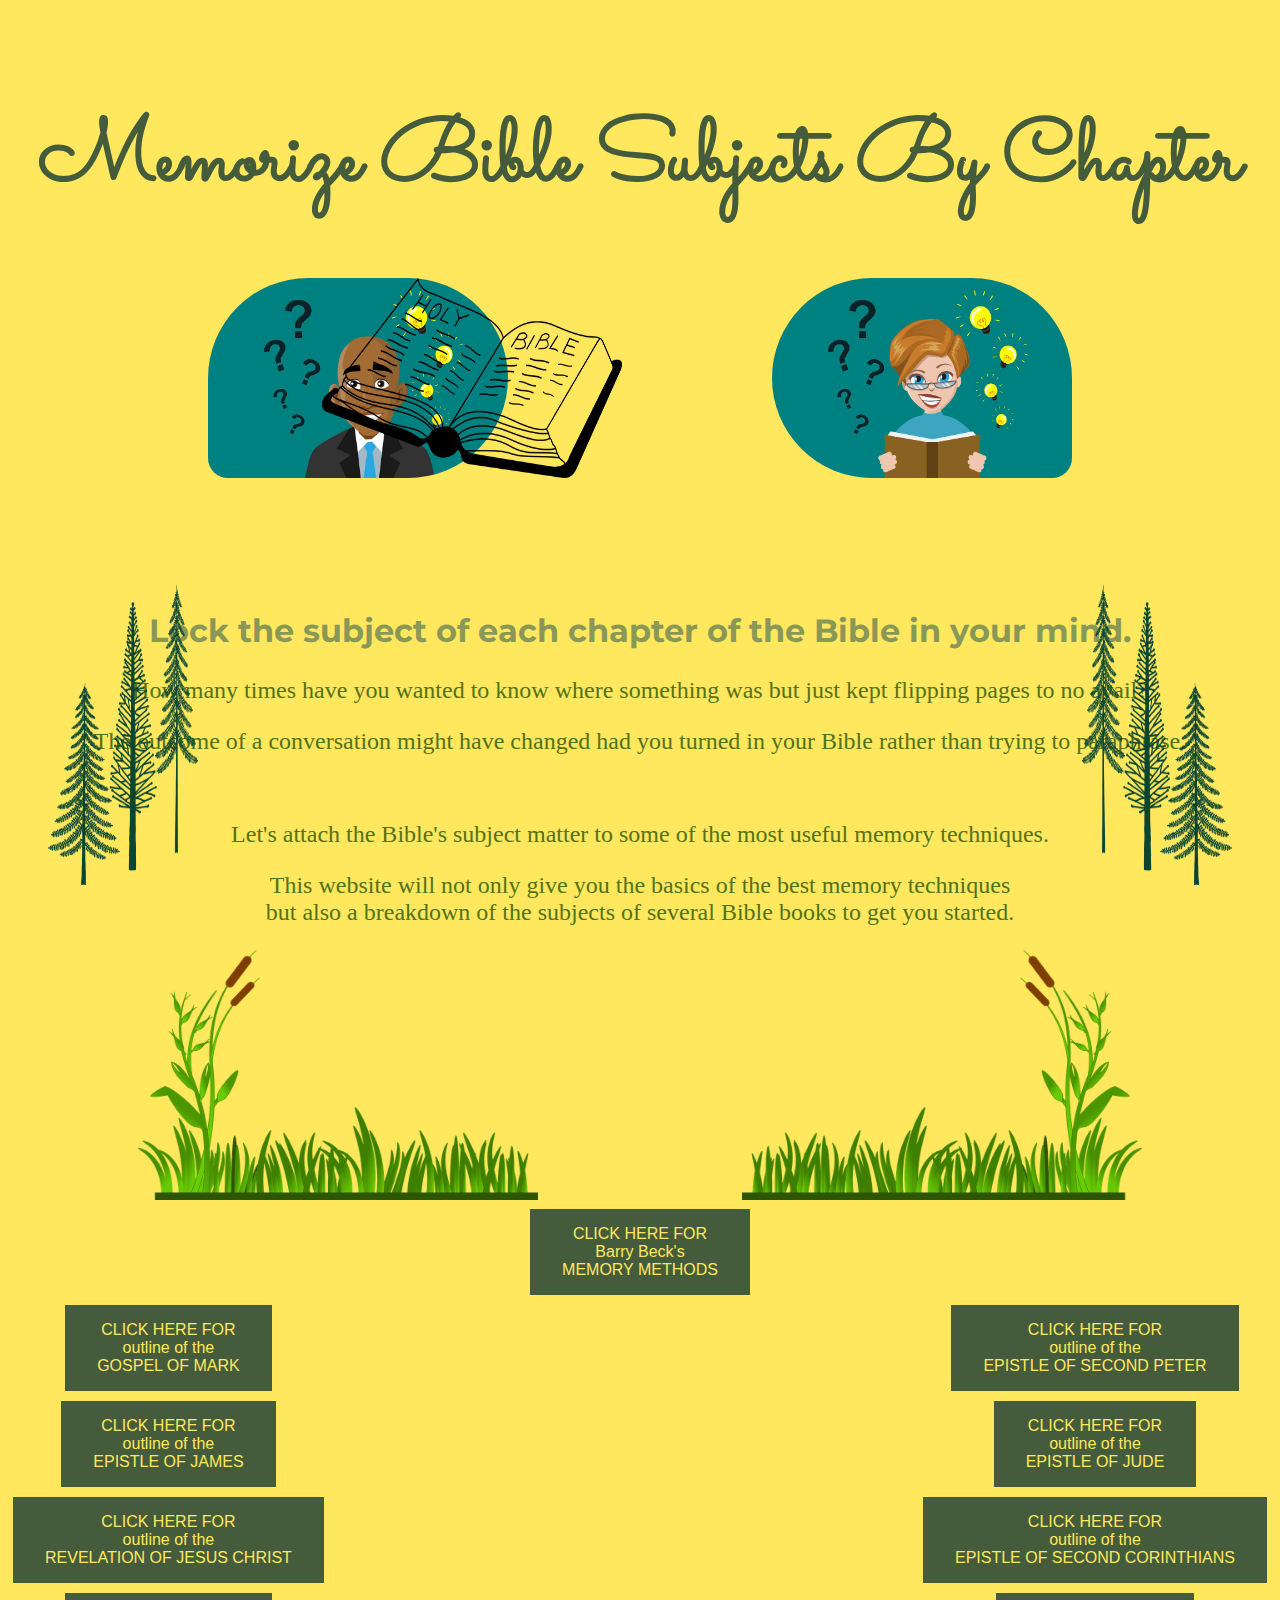
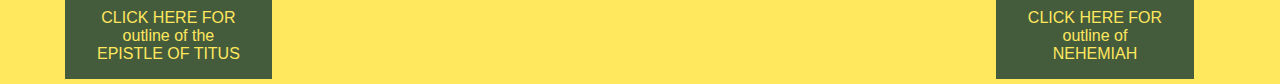
<file: index.html>
<!DOCTYPE html>
<html lang="en" dir="ltr">
  <head>
    <meta charset="utf-8">

    <title>Memorize Bible Subjects By Chapter</title>
    <link rel="stylesheet" href="css/styles2.css">
    <link href="https://fonts.googleapis.com/css?family=Merriweather|Montserrat|Sacramento&display=swap" rel="stylesheet">
    <link rel="icon" href="images-main/favicon.ico">

  </head>
  <body>
    <div class="top-container">
      <h1 class="heading">Memorize Bible Subjects By Chapter</h1>
      <img class="manStorm" src="images-main/brainstorm-4.jpg" alt="man with lightbulb img">
      <img class="brainKey" src="images-main/the-bible-4947154_640.png" alt="open Bible img">
      <img class="womanStorm" src="images-main/brainstorm.jpg" alt="woman with lightbulb img">

    </div>

<div class="middle-container">
  <img class="evergreenLeft" src="images-main/EvergreenTrees.png" alt="evergreen">
  <img class="evergreenRight" src="images-main/evergreenflipped.png" alt="evergreen">
  <h2>Lock the subject of each chapter of the Bible in your mind.</h2>
  <p>How many times have you wanted to know where something was but just kept flipping pages to no avail?</p>
  <p>The outcome of a conversation might have changed had you turned in your Bible rather than trying to paraphrase.</p><br>
  <p>Let's attach the Bible's subject matter to some of the most useful memory techniques.</p>
  <p>This website will not only give you the basics of the best memory techniques <br>
    but also a breakdown of the subjects of several Bible books to get you started.</p>
</div>
<div class="bottom-container">
  <img class="lawnGrass" src="images-main/GrassLawn.png" alt="lawn img">

  <img class="lawnGrass2" src="images-main/grasslawn2.png" alt="lawn img">
</div>

  <form class="home" action="loci.pdf">
        <button type="submit">CLICK HERE FOR <BR> Barry Beck's<br />MEMORY METHODS</button>
  </form>

<div class="buttonsLeft">
 <form action="mark.html">
             <button type="submit">CLICK HERE FOR <BR> outline of the <br />GOSPEL OF MARK</button>
  </form>
          <form action="james.html">
                  <button type="submit">CLICK HERE FOR <BR> outline of the<br />EPISTLE OF JAMES</button>
 </form>
 <form action="revelation.html">
     <button type="submit">CLICK HERE FOR <BR> outline of the<br />REVELATION OF JESUS CHRIST</button>
   </form>
  <form action="titus.html">
    <button type="submit">CLICK HERE FOR <BR>outline of the<br />EPISTLE OF TITUS</button>
     </form>
      </div>
     <div class="buttonsRight">

   <form action="2Peter.html">
     <button type="submit">CLICK HERE FOR <BR> outline of the<br />EPISTLE OF SECOND PETER</button>
         </form>
   <form action="jude.html">
     <button type="submit">CLICK HERE FOR <BR> outline of the<br />EPISTLE OF JUDE</button>
   </form>
   <form action="2corinthians.html">
     <button type="submit">CLICK HERE FOR <BR> outline of the<br />EPISTLE OF SECOND CORINTHIANS</button>
         </form>
   <form action="nehemiah.html">
     <button type="submit">CLICK HERE FOR <BR> outline of<br />NEHEMIAH</button>
         </form>
  </div>

  </body>
</html>
</file>
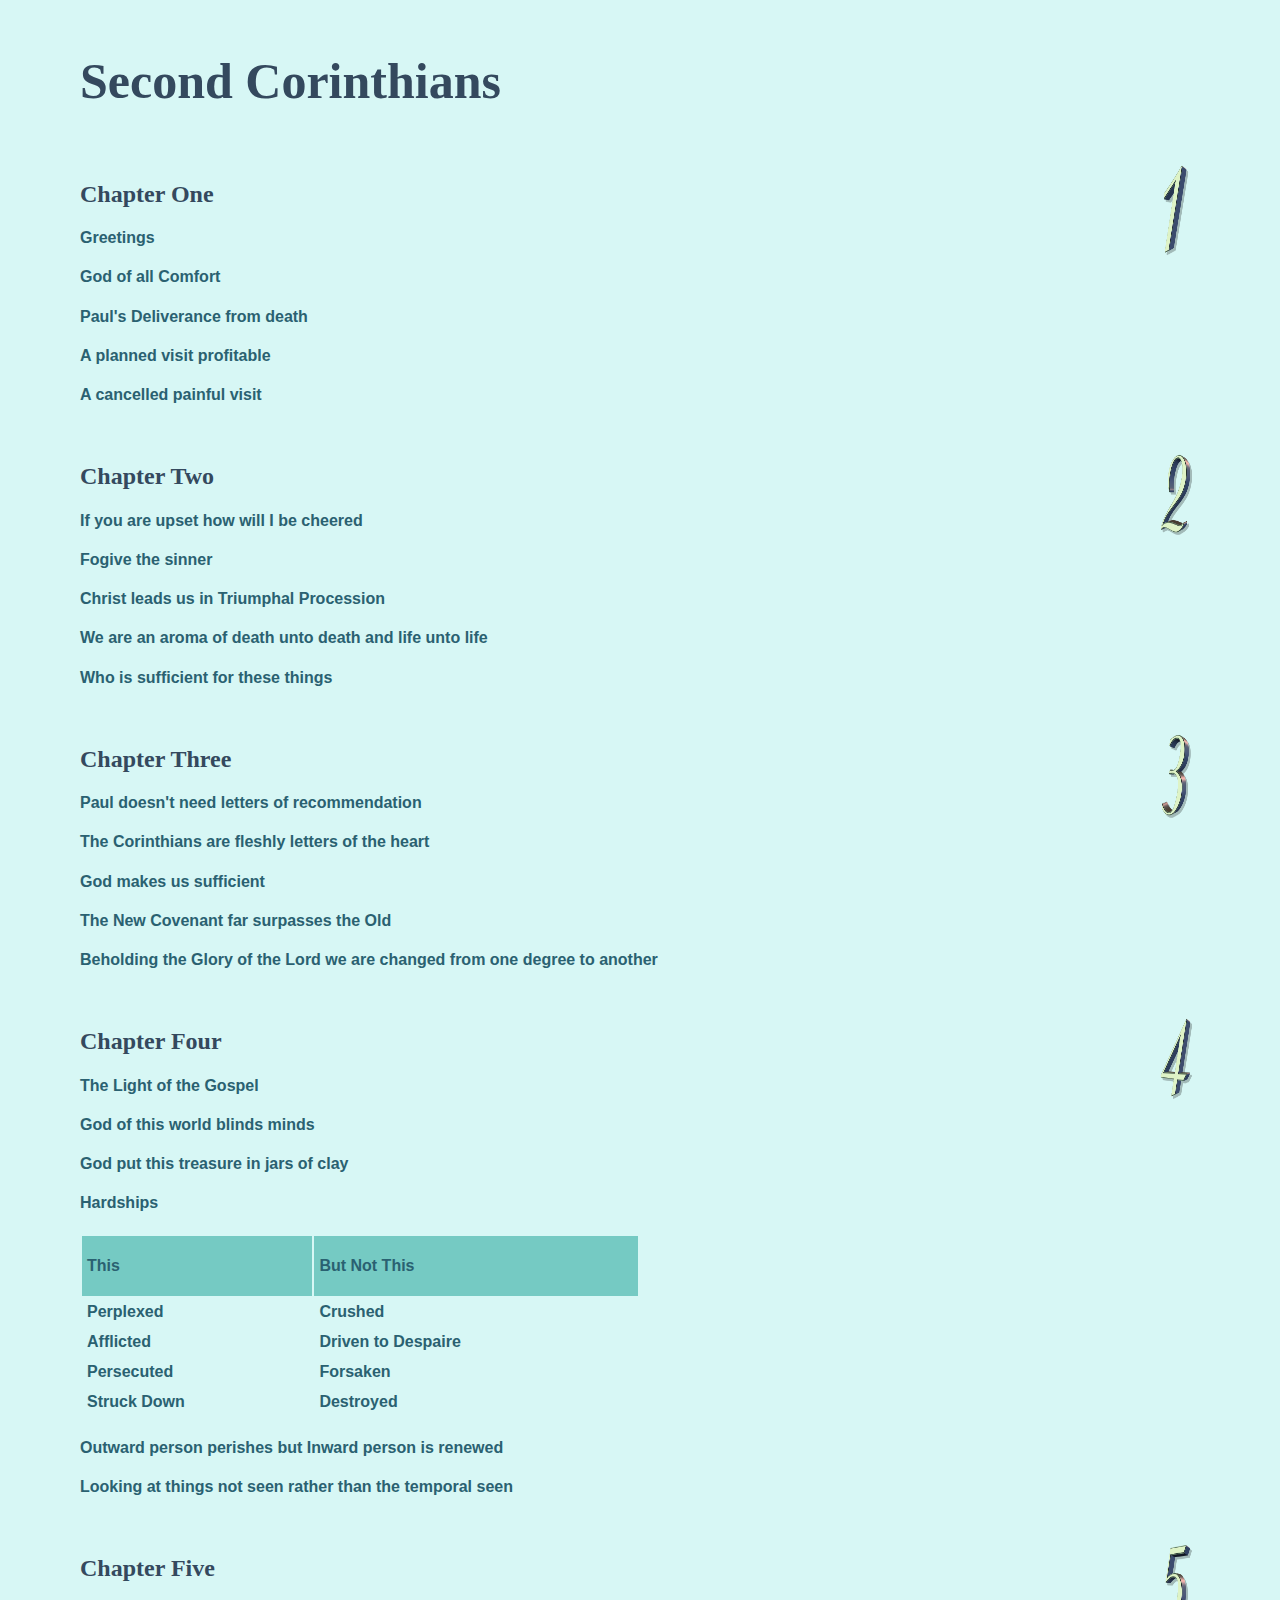
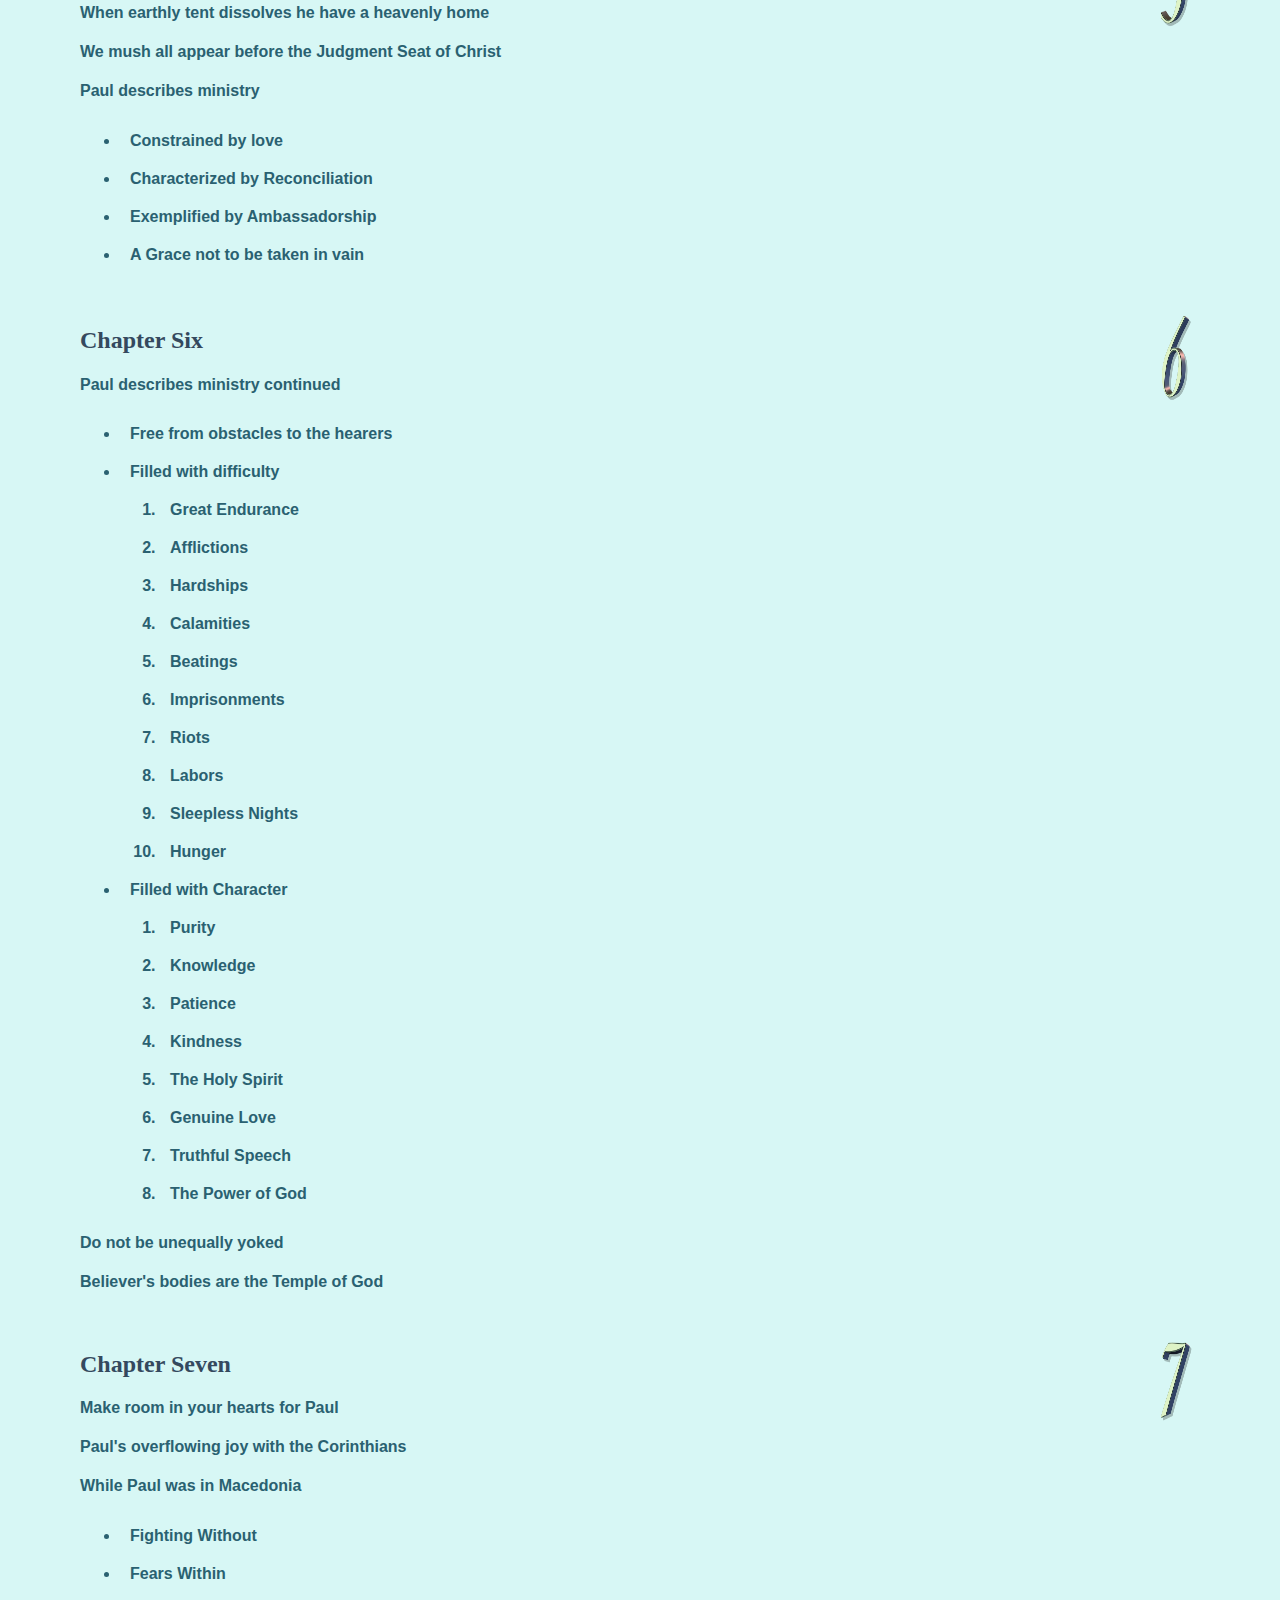
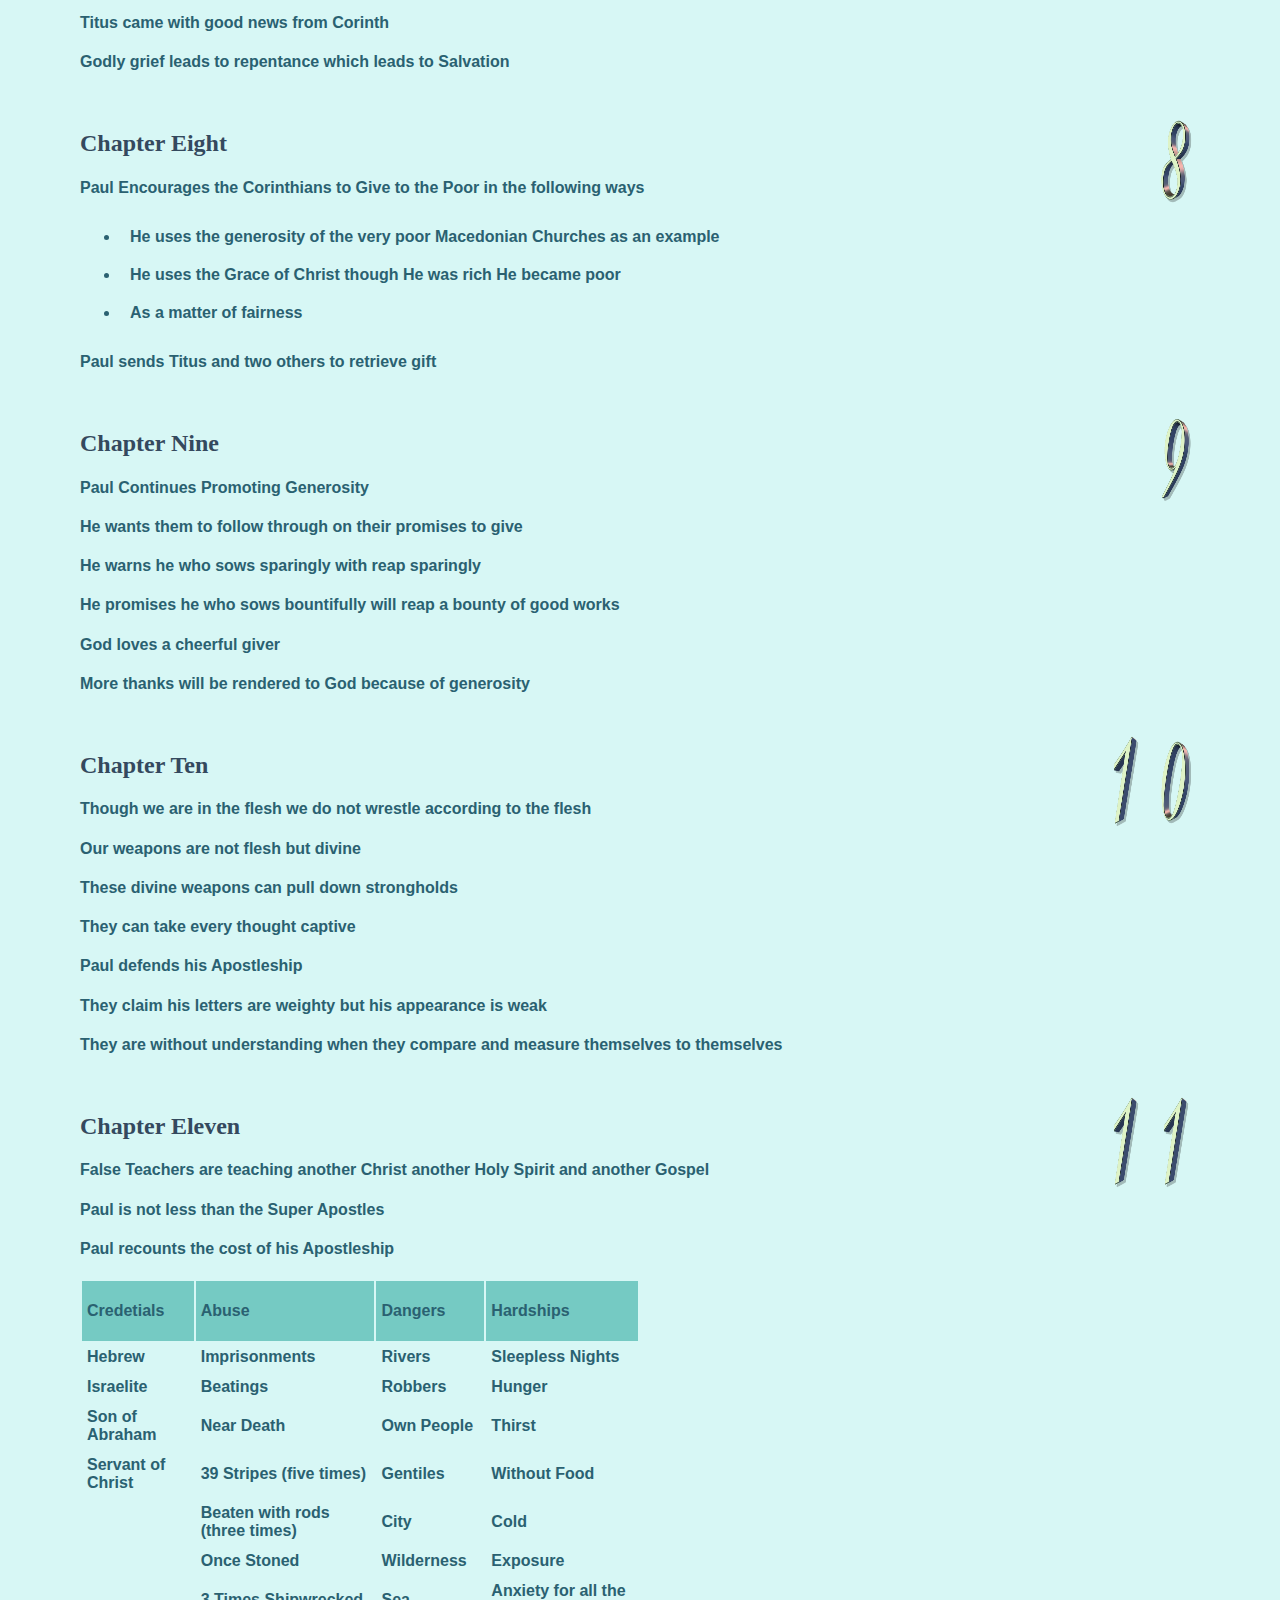
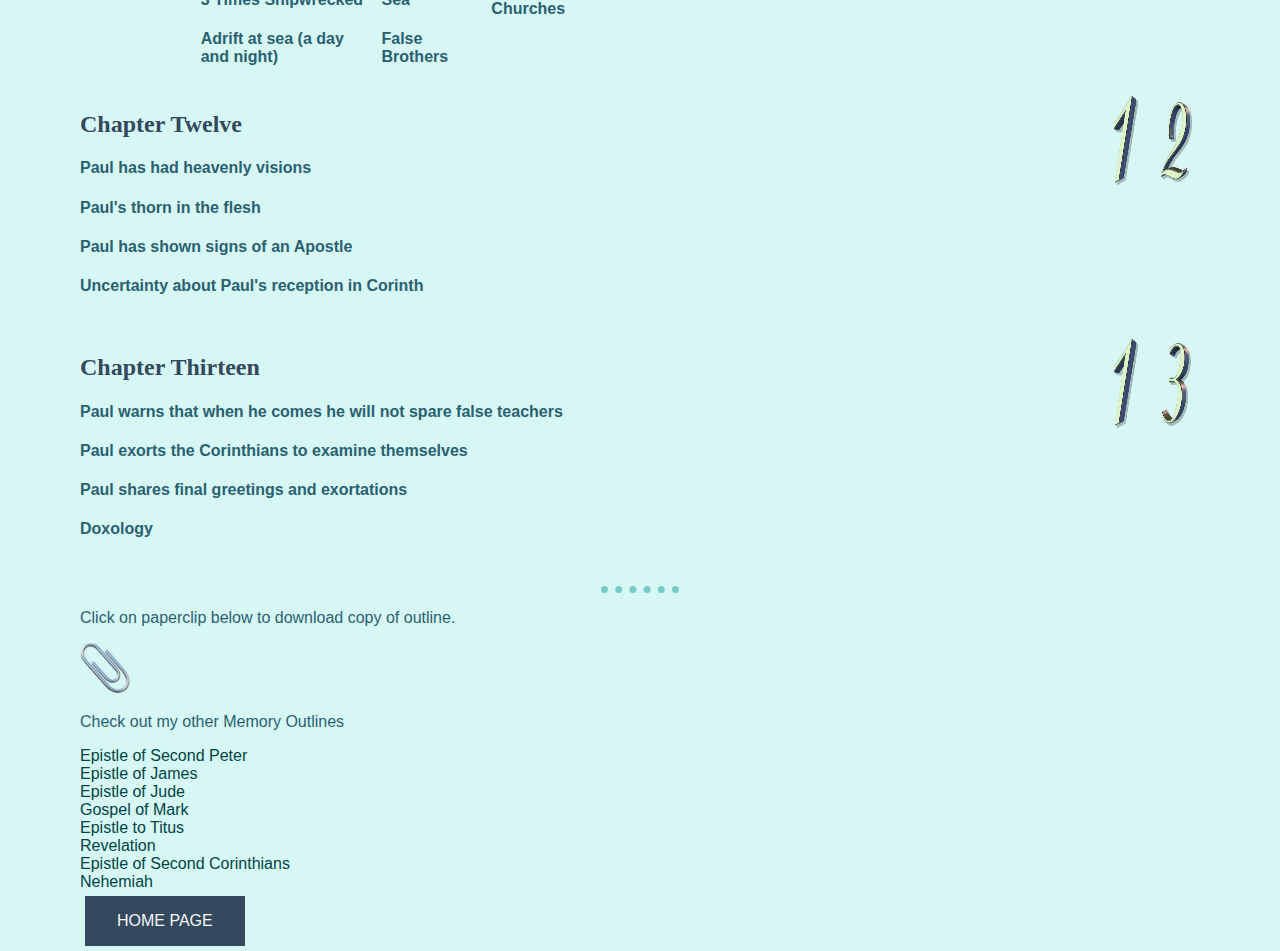
<file: 2corinthians.html>
<!DOCTYPE html>
<html lang="en" dir="ltr">
  <head>
    <meta charset="utf-8">
    <link rel="stylesheet" href="css/styles.css">
    <title>
      Second Corinthians
    </title>
  </head>
  <body>

      <br>
    <h1>
      Second Corinthians
    </h1>
    <br>
<img src="images-main/number-1.png" alt="number 1">
    <h2>Chapter One</h2>

    <h4>Greetings</h4>
    <h4>God of all Comfort</h4>
    <h4>Paul's Deliverance from death</h4>
    <h4>A planned visit profitable</h4>
    <h4>A cancelled painful visit</h4>
    <br>
<img src="images-main/number-2.png" alt="number 2">
    <h2>Chapter Two</h2>
    <h4>If you are upset how will I be cheered</h4>
    <h4>Fogive the sinner</h4>
    <h4>Christ leads us in Triumphal Procession</h4>
    <h4>We are an aroma of death unto death and life unto life</h4>
    <h4>Who is sufficient for these things</h4>
    <br>
    <img src="images-main/number3.png" alt="number 3">

    <h2>Chapter Three</h2>
    <h4>Paul doesn't need letters of recommendation</h4>
    <h4>The Corinthians are fleshly letters of the heart</h4>
    <h4>God makes us sufficient</h4>
    <h4>The New Covenant far surpasses the Old</h4>
    <h4>Beholding the Glory of the Lord we are changed from one degree to another</h4>
    <br>
    <img src="images-main/number-4.png" alt="number 4">

    <h2>Chapter Four</h2>
    <h4>The Light of the Gospel</h4>
    <h4>God of this world blinds minds</h4>
    <h4>God put this treasure in jars of clay</h4>
    <h4>Hardships</h4>
    <table>
      <tr>
        <th>This</th>
        <th>But Not This</th>
      </tr>
      <tr>
        <td>Perplexed</td>
        <td>Crushed</td>
      </tr>
      <tr>
        <td>Afflicted</td>
        <td>Driven to Despaire</td>
      </tr>
      <tr>
        <td>Persecuted</td>
        <td>Forsaken</td>
      </tr>
      <tr>
        <td>Struck Down</td>
        <td>Destroyed</td>
      </tr>
    </table>
    <h4>Outward person perishes but Inward person is renewed</h4>
    <h4>Looking at things not seen rather than the temporal seen</h4>
    <br>
    <img src="images-main/number-5.png" alt="number 5">

    <h2>Chapter Five</h2>
    <h4>When earthly tent dissolves he have a heavenly home</h4>
    <h4>We mush all appear before the Judgment Seat of Christ</h4>
    <h4>Paul describes ministry</h4>
    <ul>
      <li>Constrained by love</li>
      <li>Characterized by Reconciliation</li>
      <li>Exemplified by Ambassadorship</li>
      <li>A Grace not to be taken in vain</li>
    </ul>
    <br>
    <img src="images-main/number-6.png" alt="number 6">

    <h2>Chapter Six</h2>
    <h4>Paul describes ministry continued</h4>
    <ul>
      <li>Free from obstacles to the hearers</li>
      <li>Filled with difficulty</li>
      <ol>
        <li>Great Endurance</li>
        <li>Afflictions</li>
        <li>Hardships</li>
        <li>Calamities</li>
        <li>Beatings</li>
        <li>Imprisonments</li>
        <li>Riots</li>
        <li>Labors</li>
        <li>Sleepless Nights</li>
        <li>Hunger</li>
      </ol>
      <li>Filled with Character</li>
      <ol>
        <li>Purity</li>
        <li>Knowledge</li>
        <li>Patience</li>
        <li>Kindness</li>
        <li>The Holy Spirit</li>
        <li>Genuine Love</li>
        <li>Truthful Speech</li>
        <li>The Power of God</li>
      </ol>
    </ul>
    <h4>Do not be unequally yoked</h4>
    <h4>Believer's bodies are the Temple of God</h4>
    <br>
    <img src="images-main/number-7.png" alt="number 7">

    <h2>Chapter Seven</h2>
    <h4>Make room in your hearts for Paul</h4>
    <h4>Paul's overflowing joy with the Corinthians</h4>
    <h4>While Paul was in Macedonia</h4>
    <ul>
      <li>Fighting Without</li>
      <li>Fears Within</li>
    </ul>
    <h4>Titus came with good news from Corinth</h4>
    <h4>Godly grief leads to repentance which leads to Salvation</h4>
    <br>
    <img src="images-main/number-8.png" alt="number 8">

    <h2>Chapter Eight</h2>
    <h4>Paul Encourages the Corinthians to Give to the Poor in the following ways</h4>
    <ul>
      <li>He uses the generosity of the very poor Macedonian Churches as an example</li>
      <li>He uses the Grace of Christ though He was rich He became poor</li>
      <li>As a matter of fairness</li>
    </ul>
    <h4>Paul sends Titus and two others to retrieve gift</h4>
    <br>
    <img src="images-main/number-9.png" alt="number 9">

    <h2>Chapter Nine</h2>
    <h4>Paul Continues Promoting Generosity</h4>
    <h4>He wants them to follow through on their promises to give</h4>
    <h4>He warns he who sows sparingly with reap sparingly</h4>
    <h4>He promises he who sows bountifully will reap a bounty of good works</h4>
    <h4>God loves a cheerful giver</h4>
    <h4>More thanks will be rendered to God because of generosity</h4>
    <br>
    <img src="images-main/number-0.png" alt="number 0">
    <img src="images-main/number-1.png" alt="number 1">

    <h2>Chapter Ten</h2>
    <h4>Though we are in the flesh we do not wrestle according to the flesh</h4>
    <h4>Our weapons are not flesh but divine</h4>
    <h4>These divine weapons can pull down strongholds</h4>
    <h4>They can take every thought captive</h4>
    <h4>Paul defends his Apostleship</h4>
    <h4>They claim his letters are weighty but his appearance is weak</h4>
    <h4>They are without understanding when they compare and measure themselves to themselves</h4>
    <br>
      <img src="images-main/number-1.png" alt="number 1">
        <img src="images-main/number-1.png" alt="number 1">
    <h2>Chapter Eleven</h2>
    <h4>False Teachers are teaching another Christ another Holy Spirit and another Gospel</h4>
    <h4>Paul is not less than the Super Apostles</h4>
    <h4>Paul recounts the cost of his Apostleship</h4>
    <table>
      <tr>
        <th>Credetials</th>
        <th>Abuse</th>
        <th>Dangers</th>
        <th>Hardships</th>
      </tr>
      <tr>
        <td>Hebrew</td>
        <td>Imprisonments</td>
        <td>Rivers</td>
        <td>Sleepless Nights</td>
      </tr>
      <tr>
        <td>Israelite</td>
        <td>Beatings</td>
        <td>Robbers</td>
        <td>Hunger</td>
      </tr>
      <tr>
        <td>Son of Abraham</td>
        <td>Near Death</td>
        <td>Own People</td>
        <td>Thirst</td>
      </tr>
      <tr>
        <td>Servant of Christ</td>
        <td>39 Stripes (five times)</td>
        <td>Gentiles</td>
        <td>Without Food</td>
      </tr>
      <tr>
        <td></td>
        <td>Beaten with rods (three times)</td>
        <td>City</td>
        <td>Cold</td>
      </tr>
      <tr>
        <td></td>
        <td>Once Stoned</td>
        <td>Wilderness</td>
        <td>Exposure</td>
      </tr>
      <tr>
        <td></td>
        <td>3 Times Shipwrecked</td>
        <td>Sea</td>
        <td>Anxiety for all the Churches</td>
      </tr>
      <tr>
        <td></td>
        <td>Adrift at sea (a day and night)</td>
        <td>False Brothers</td>
        <td></td>
      </tr>
        </table>
      <br>
          <img src="images-main/number-2.png" alt="number 2">
          <img src="images-main/number-1.png" alt="number 1">
      <h2>Chapter Twelve</h2>
      <h4>Paul has had heavenly visions</h4>
      <h4>Paul's thorn in the flesh</h4>
      <h4>Paul has shown signs of an Apostle</h4>
      <h4>Uncertainty about Paul's reception in Corinth</h4>
      <br>

          <img src="images-main/number3.png" alt="number 3">
          <img src="images-main/number-1.png" alt="number 1">
      <h2>Chapter Thirteen</h2>
      <h4>Paul warns that when he comes he will not spare false teachers</h4>
      <h4>Paul exorts the Corinthians to examine themselves</h4>
      <h4>Paul shares final greetings and exortations</h4>
      <h4>Doxology</h4><br>
      <hr>
<p>Click on paperclip below to download copy of outline.</p>

  <a href="2 Corinthians - Google Docs.pdf"><img id="image1" src=images-main/paperclip_1f4ce.png alt="feather"> </a>


<p>Check out my other Memory Outlines</p>
<a href="2Peter.html">Epistle of Second Peter</a>
<br>
<a href="james.html">Epistle of James</a><br>
<a href="jude.html">Epistle of Jude</a><br>
<a href="mark.html">Gospel of Mark</a><br>
<a href="titus.html">Epistle to Titus</a><br>
<a href="revelation.html">Revelation</a><br>
<a href="2corinthians.html">Epistle of Second Corinthians</a>
<br>
<a href="nehemiah.html">Nehemiah</a><br>
<form action="index.html">
      <button type="submit">HOME PAGE</button>
</form>


  </body>
</html>
</file>
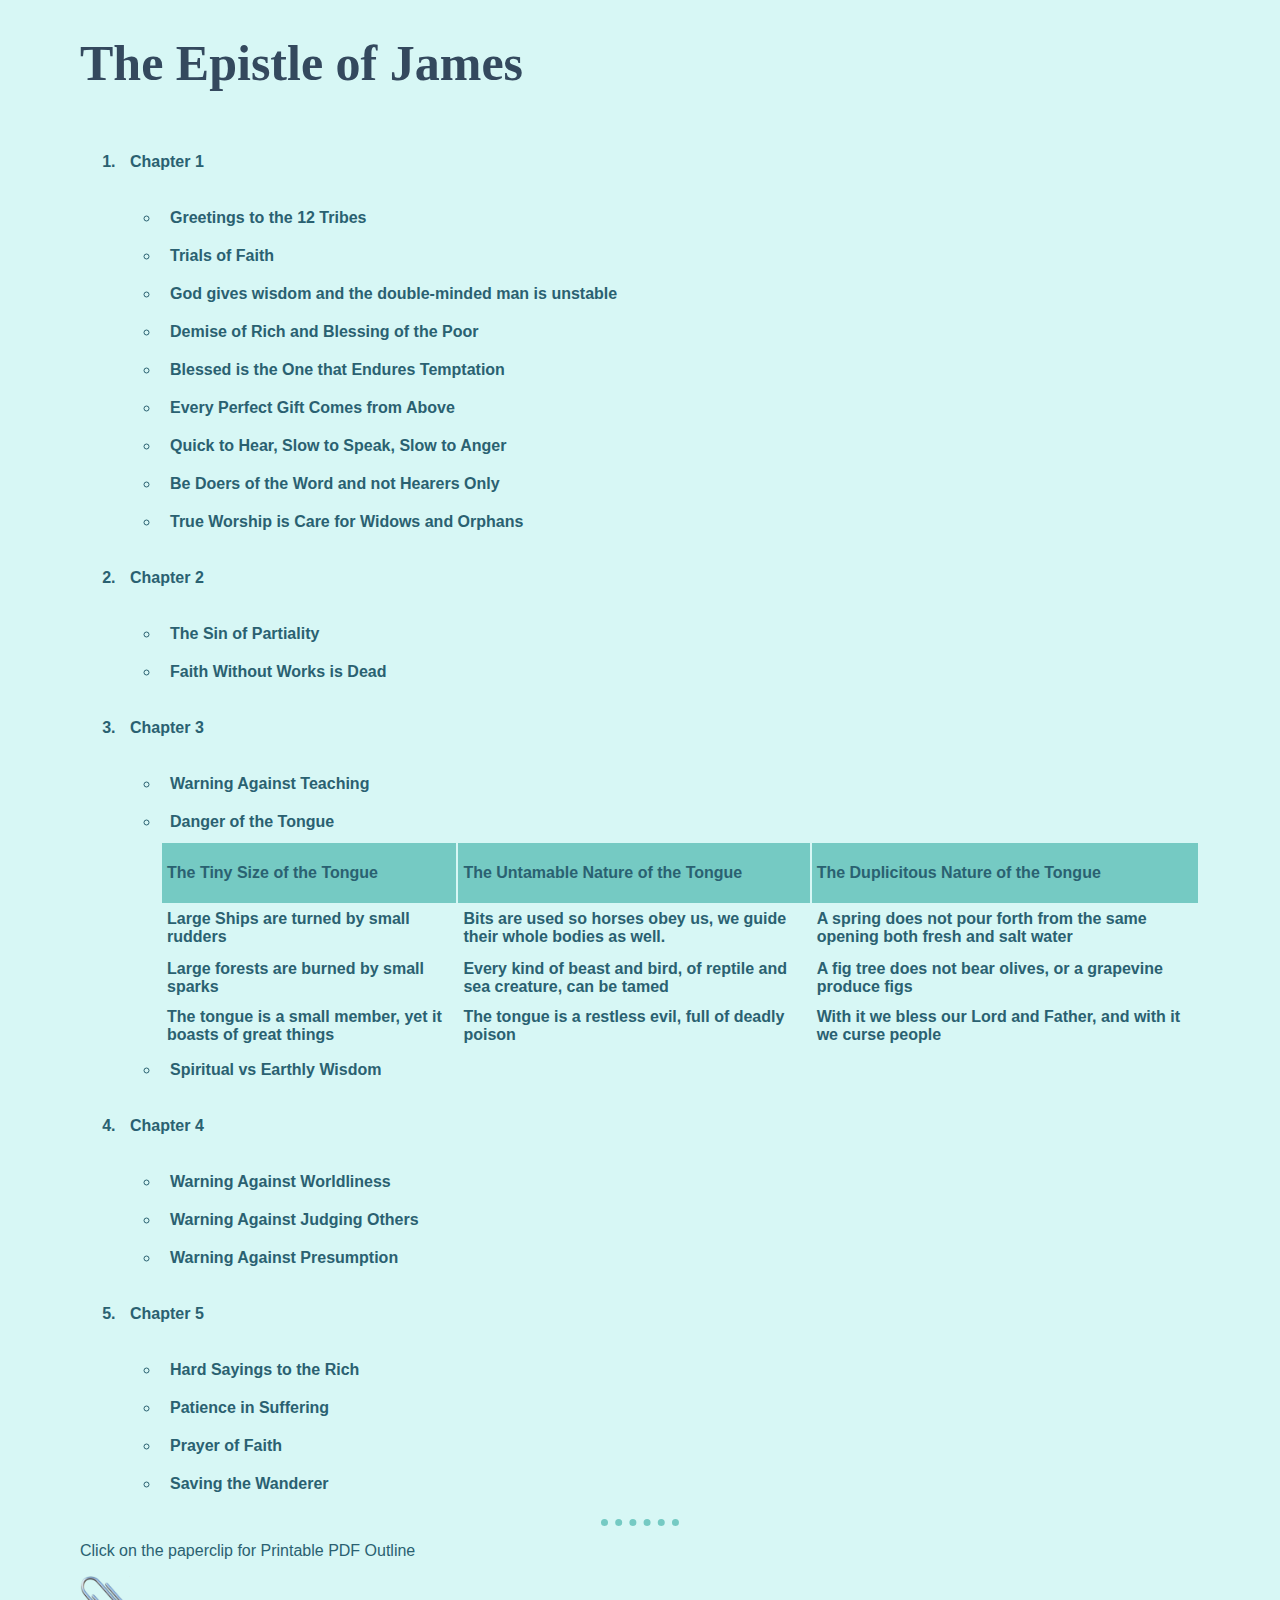
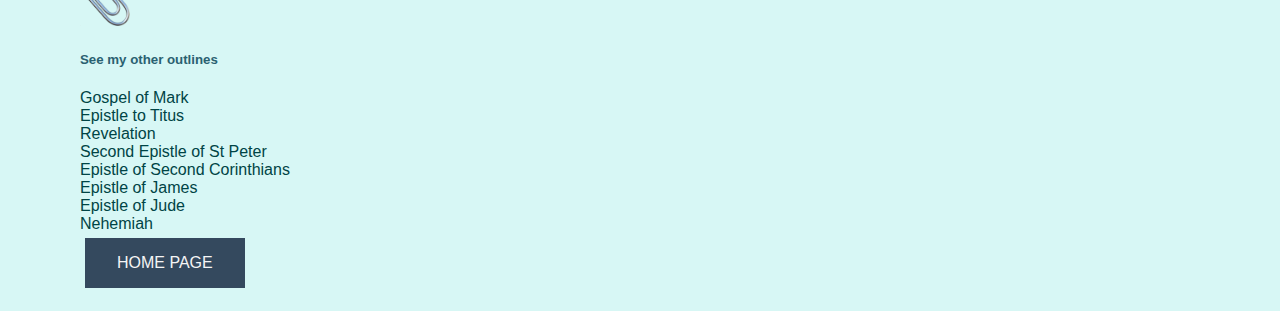
<file: james.html>
<!DOCTYPE html>
<html lang="en" dir="ltr">



<head>
    <meta charset="utf-8">
    <link rel="stylesheet" href="css/styles.css">
    <title>James</title>

</head>

<body>


        <h1>The Epistle of James</h1>

    <ol>
        <br>
        <li><strong>Chapter 1</strong></li>
        <br>
        <ul>
            <li>Greetings to the 12 Tribes</li>
            <li>Trials of Faith</li>
            <li>God gives wisdom and the double-minded man is unstable</li>
            <li>Demise of Rich and Blessing of the Poor</li>
            <li>Blessed is the One that Endures Temptation</li>
            <li>Every Perfect Gift Comes from Above</li>
            <li>Quick to Hear, Slow to Speak, Slow to Anger</li>
            <li>Be Doers of the Word and not Hearers Only</li>
            <li>True Worship is Care for Widows and Orphans</li>
        </ul>
        <br>
        <li><strong>Chapter 2</strong></li>

        <br>
        <ul>
            <li>The Sin of Partiality</li>
            <li>Faith Without Works is Dead</li>
        </ul>
        <br>
        <li><strong>Chapter 3</strong></li>
        <br>
        <ul>
            <li>Warning Against Teaching</li>
            <li>Danger of the Tongue</li>
            <table style="width:100%">
                <tr>
                    <th>The Tiny Size of the Tongue</th>
                    <th>The Untamable Nature of the Tongue</th>
                    <th>The Duplicitous Nature of the Tongue</th>
                </tr>
                <td>Large Ships are turned by small rudders</td>
                <td>Bits are used so horses obey us, we guide their whole bodies as well.</td>
                <td>A spring does not pour forth from the same opening both fresh and salt water</td>
                <tr>
                <tr>
                    <td>Large forests are burned by small sparks</td>
                    <td>Every kind of beast and bird, of reptile and sea creature, can be tamed</td>
                    <td>A fig tree does not bear olives, or a grapevine produce figs</td>
                </tr>
                <tr>
                    <td>The tongue is a small member, yet it boasts of great things</td>
                    <td>The tongue is a restless evil, full of deadly poison</td>
                    <td>With it we bless our Lord and Father, and with it we curse people</td>
                </tr>

            </table>
            <li>Spiritual vs Earthly Wisdom</li>
        </ul>
        <br>
        <li><strong>Chapter 4</strong></li>
        <br>
        <ul>
            <li>Warning Against Worldliness</li>
            <li>Warning Against Judging Others</li>
            <li>Warning Against Presumption</li>
        </ul>
        <br>
        <li><strong>Chapter 5</strong></li>
        <br>
        <ul>
            <li>Hard Sayings to the Rich</li>
            <li>Patience in Suffering</li>
            <li>Prayer of Faith</li>
            <li>Saving the Wanderer</li>
        </ul>
    </ol>
    <hr>
    <p>Click on the paperclip for Printable PDF Outline</p>
    <a href="James - Google Docs.pdf">
        <img id="image1" src=" images-main/paperclip_1f4ce.png" alt="paperclip img"></a>
    <h5>See my other outlines</h5>

    <a href="mark.html">Gospel of Mark</a> <br>
    <a href="titus.html">Epistle to Titus</a><br>
    <a href="revelation.html">Revelation</a><br>
    <a href="2Peter.html">Second Epistle of St Peter</a><br>
    <a href="2corinthians.html">Epistle of Second Corinthians</a><br>
    <a href="james.html">Epistle of James</a><br>
    <a href="jude.html">Epistle of Jude</a>
    <br>
    <a href="nehemiah.html">Nehemiah</a><br>
    <form action="index.html">
          <button type="submit">HOME PAGE</button>
    </form>
  <br>



</body></html>
</file>
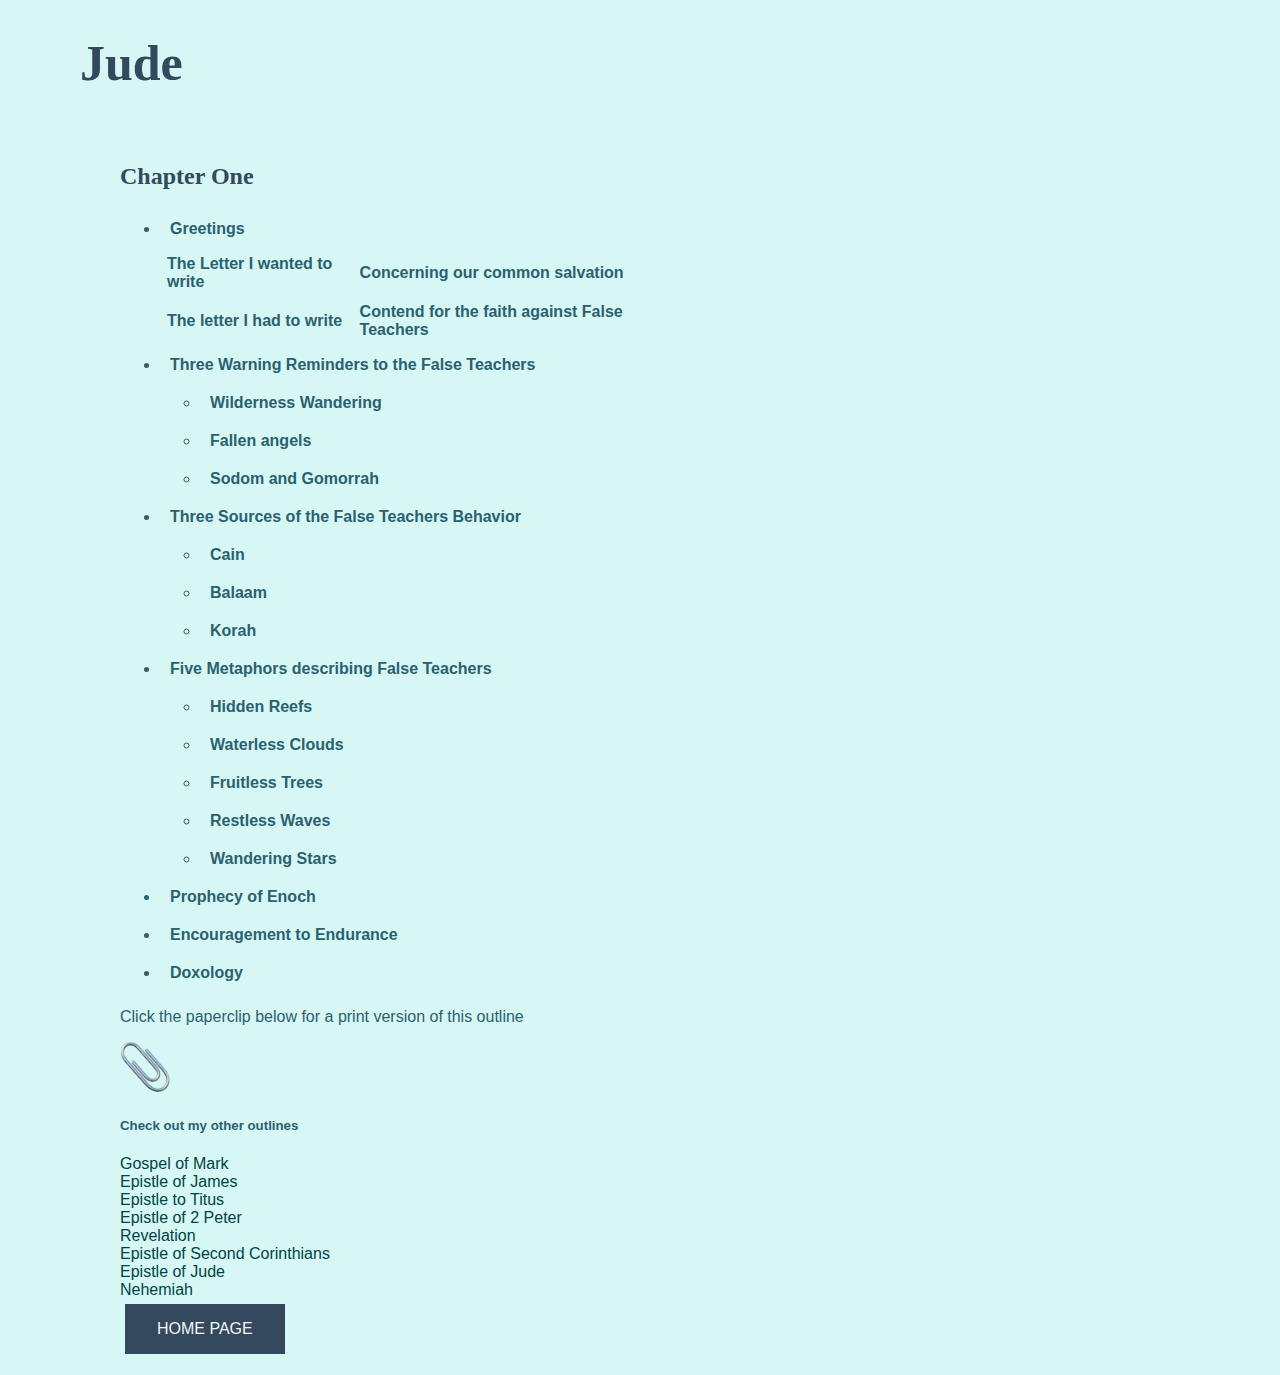
<file: jude.html>
<!DOCTYPE html>

<head>
    <title>Jude</title>
      <link rel="stylesheet" href="css/styles.css">
</head>

<body>
    <h1>
        Jude
    </h1>
    <br>
    <figure>

  <h2>Chapter One</h2>
    <ul>
        <li>Greetings</li>
        <table>
            <tr>
                <td>The Letter I wanted to write</td>
                <td>Concerning our common salvation</td>
            </tr>
            <tr>
                <td>The letter I had to write</td>
                <td>Contend for the faith against False Teachers</td>
            </tr>
        </table>
        <li>Three Warning Reminders to the False Teachers</li>
            <ul>
            <li>Wilderness Wandering</li>
                <li>Fallen angels</li>
                <li>Sodom and Gomorrah</li>
        </ul>
        <li>Three Sources of the False Teachers Behavior</li>
        <ul>
        <li>Cain</li>
            <li>Balaam</li>
            <li>Korah</li>
        </ul>
<li>Five Metaphors describing False Teachers</li>
        <ul>
        <li>Hidden Reefs</li>
            <li>Waterless Clouds</li>
            <li>Fruitless Trees</li>
            <li>Restless Waves</li>
            <li>Wandering Stars</li>

        </ul>
        <li>Prophecy of Enoch</li>
        <li>Encouragement to Endurance</li>
        <li>Doxology</li>

    </ul>
    <p>Click the paperclip below for a print version of this outline</p>
    <a href="Jude - Google Docs.pdf">
        <img id="image1" src=" images-main/paperclip_1f4ce.png" alt="paperclip img"></a>

    <h5>Check out my other outlines</h5>
    <a href="mark.html">Gospel of Mark</a>
    <br>
    <a href="james.html">Epistle of James</a>
    <br>
    <a href="titus.html">Epistle to Titus</a>
    <br>
    <a href="2Peter.html">Epistle of 2 Peter</a>
    <br>
    <a href="revelation.html">Revelation</a>
    <br />
    <a href="2corinthians.html">Epistle of Second Corinthians</a>
    <br />
    <a href="jude.html">Epistle of Jude</a>
<br>
<a href="nehemiah.html">Nehemiah</a><br>
<form action="index.html">
      <button type="submit">HOME PAGE</button>
</form>

</body>
</file>
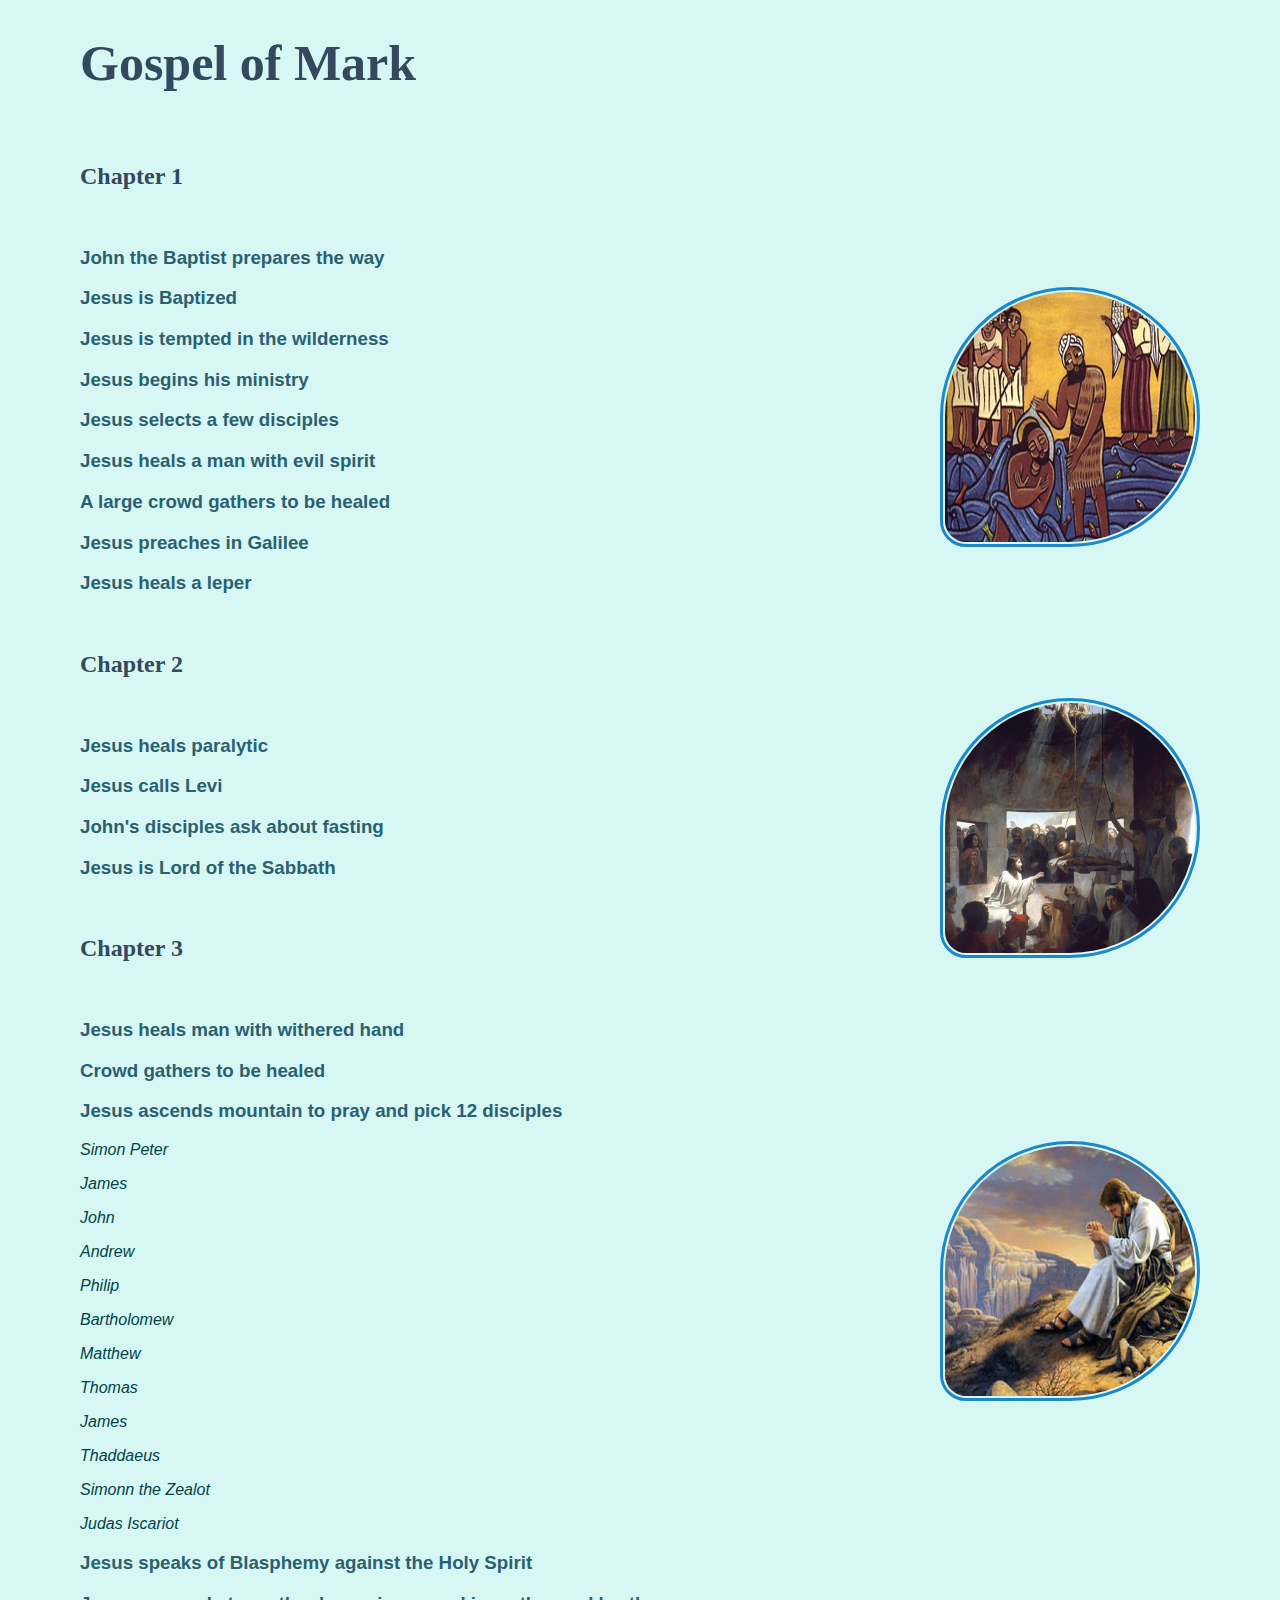
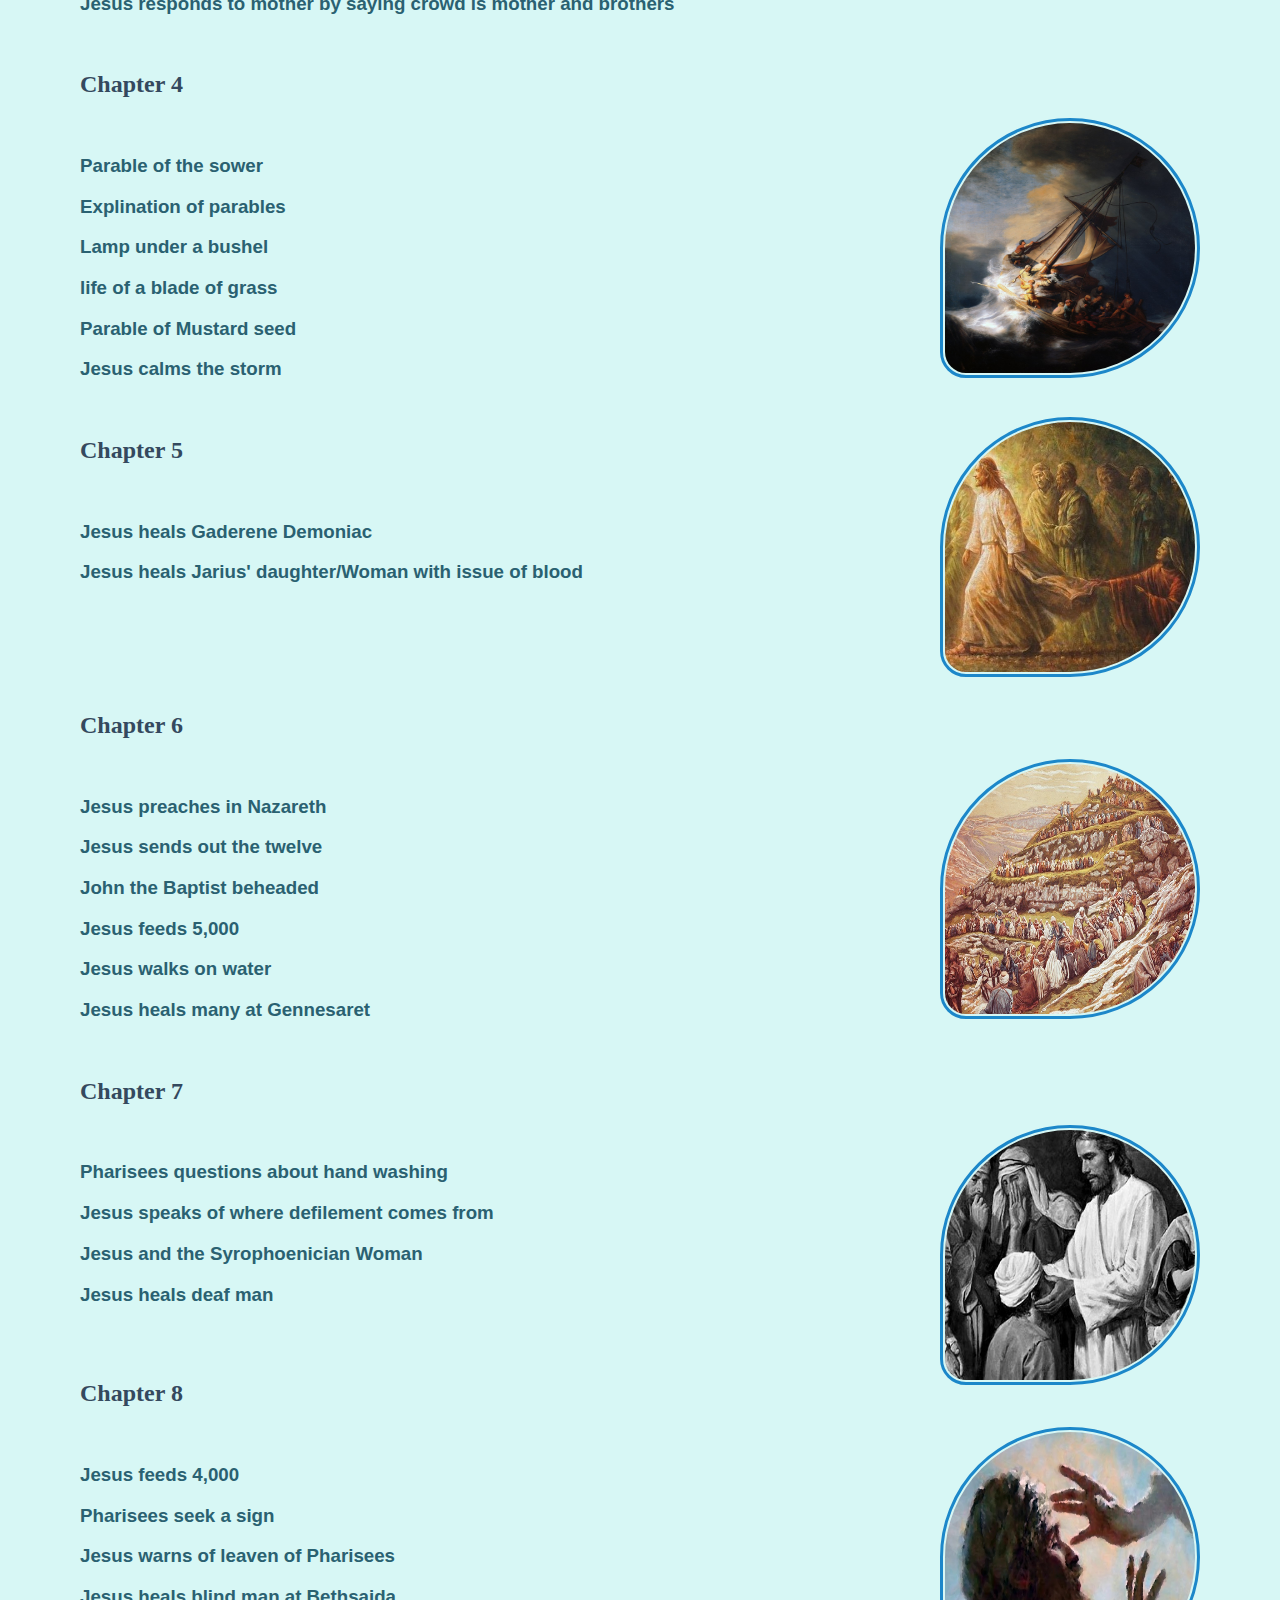
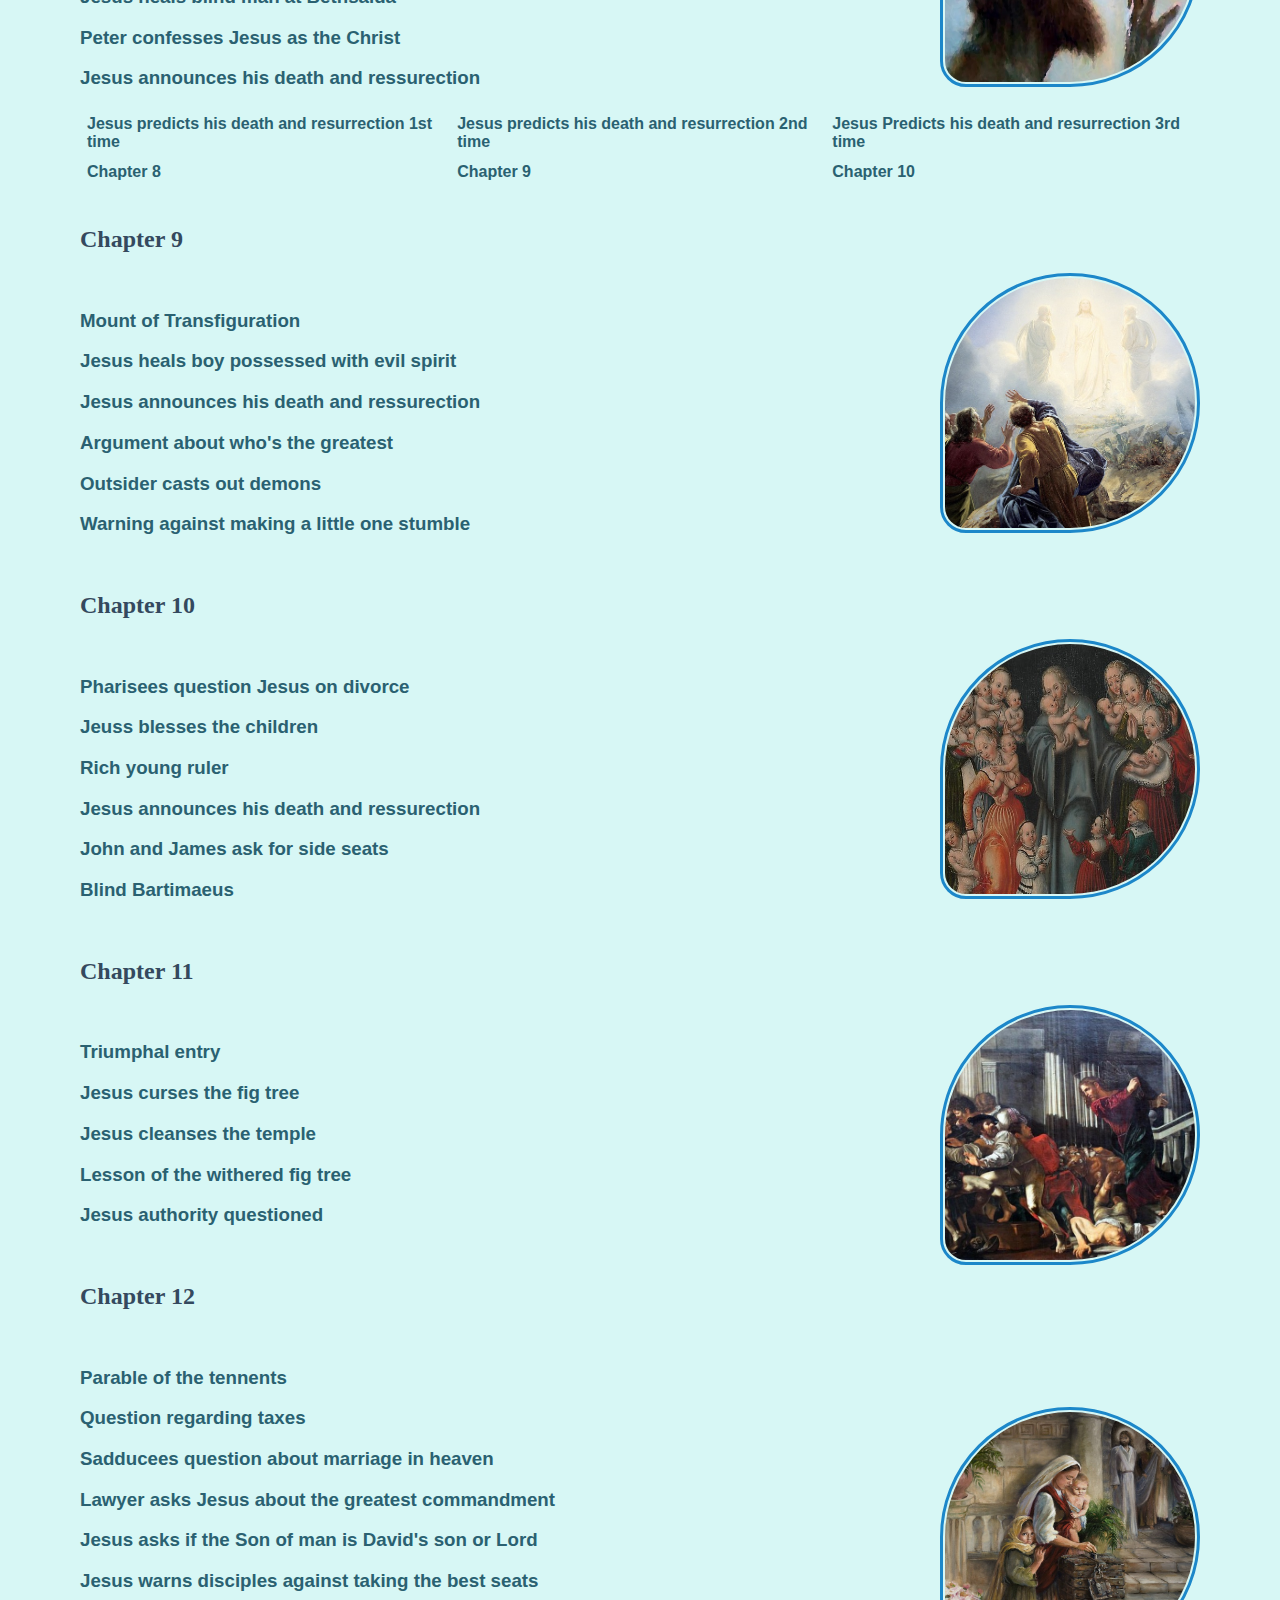
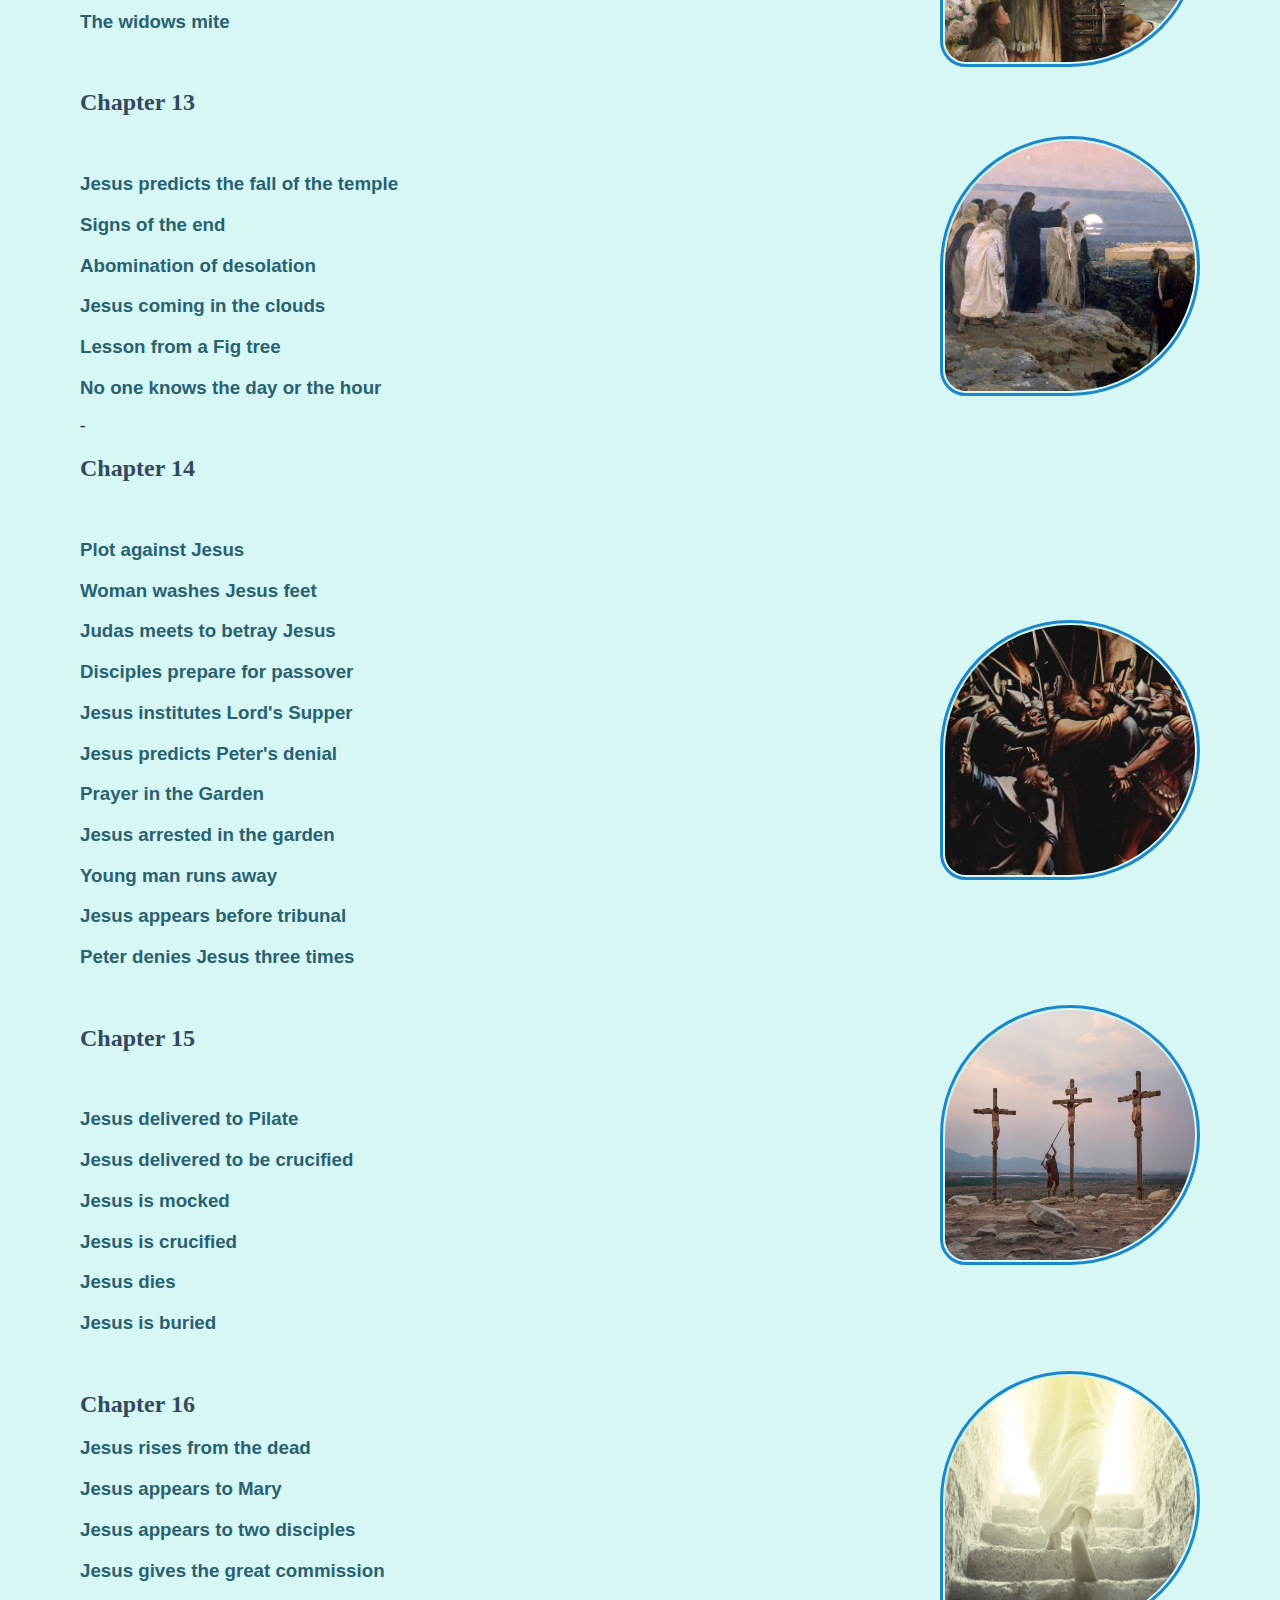
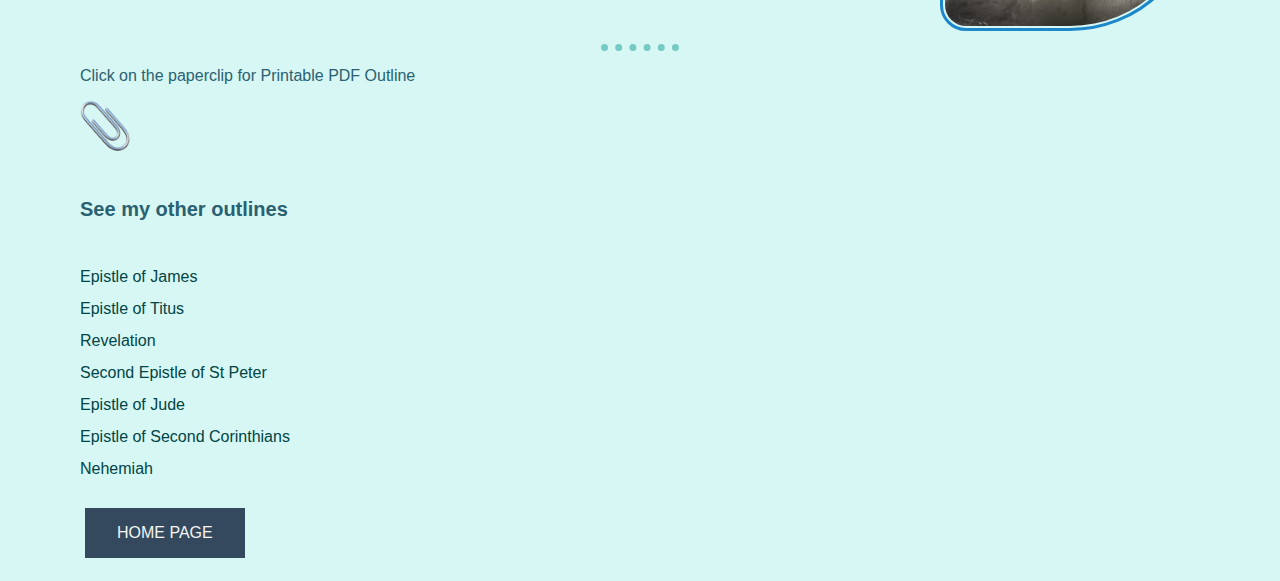
<file: mark.html>
<!DOCTYPE html>

<html>

<head>
  <title>Gospel of Mark</title>
    <link rel="stylesheet" href="css/styles.css">
    <style>
      .highlight {
        left: 50%;
        position: absolute;
        top: 45%;
        transform: translate(-50%, -50%);
        width: 400px;
        height: 400px;
      }
    </style>
</head>

<body>

    <h1>Gospel of Mark</h1>


  <br>
  <h2>Chapter 1</h2>
  <br>
  <h3 data-image="images-mark/John the Baptist preparing way.jpg">John the Baptist prepares the way</h3>
  <script>
  function setNewImage() {
    document.getElementById('baptism').src ="images-mark/theTemptationOfChrist.jpg";
  }
  function setOldImage() {
    document.getElementById('baptism').src ="images-mark/baptism-540.jpg";
  }
  </script>

  <img class="markImages" id="baptism" onmouseover="setNewImage()"
  onmouseout="setOldImage()" src="images-mark/baptism-540.jpg" alt="Jesus Baptism">

  <h3>Jesus is Baptized</h3>

  <h3>Jesus is tempted in the wilderness</h3>
  <h3>Jesus begins his ministry</h3>
  <h3>Jesus selects a few disciples</h3>
  <h3>Jesus heals a man with evil spirit</h3>
  <h3>A large crowd gathers to be healed</h3>
  <h3>Jesus preaches in Galilee</h3>
  <h3>Jesus heals a leper</h3>
  <br>
  <h2>Chapter 2</h2>
  <script>
  function setNew2() {
    document.getElementById('mark2').src ="images-mark/jesusWithLevi.jpg";
  }
  function setOld2() {
    document.getElementById('mark2').src ="images-mark/Jesus-heals-paralytic.jpg";
  }
  </script>

  <img class="markImages" id="mark2" onmouseover="setNew2()"
  onmouseout="setOld2()" src="images-mark/Jesus-heals-paralytic.jpg"  alt="Jesus heals paralytic">
  <br>
  <h3>Jesus heals paralytic</h3>
  <h3>Jesus calls Levi</h3>
  <h3>John's disciples ask about fasting</h3>
  <h3>Jesus is Lord of the Sabbath</h3>
  <br>
  <h2>Chapter 3</h2>
  <script>
  function setNew3() {
    document.getElementById('mark3').src ="images-mark/witheredHand.jpg";
  }
  function setOld3() {
    document.getElementById('mark3').src ="images-mark/jesusPraying.jpg";
  }
  </script>

  <br>
  <h3>Jesus heals man with withered hand</h3>
  <h3>Crowd gathers to be healed</h3>
  <h3>Jesus ascends mountain to pray and pick 12 disciples</h3>

  <img class="markImages" id="mark3" onmouseover="setNew3()"
  onmouseout="setOld3()" src="images-mark/jesusPraying.jpg"  alt="Jesus prays">
  <p>
    <a href="https://en.wikipedia.org/wiki/Saint_Peter" target="_blank"><em>Simon Peter</em></a></p>
  <p>
    <a href="https://en.wikipedia.org/wiki/James_the_Great" target="_blank"><em>James</em></a></p>
  <p><a href="https://en.wikipedia.org/wiki/John_the_Apostle" target="_blank"><em>John</em></a></p>
  <p><a href="https://en.wikipedia.org/wiki/Andrew_the_Apostle" target="_blank"><em>Andrew</em></a></p>
  <p><a href="https://en.wikipedia.org/wiki/Philip_the_Apostle" target="_blank"><em>Philip</em></a></p>
  <p><a href="https://en.wikipedia.org/wiki/Bartholomew_the_Apostle" target="_blank"><em>Bartholomew</em></a></p>
  <p><a href="https://en.wikipedia.org/wiki/Matthew_the_Apostle" target="_blank"><em>Matthew</em></a></p>
  <p><a href="https://en.wikipedia.org/wiki/Thomas_the_Apostle" target="_blank"><em>Thomas</em></a></p>
  <p><a href="https://en.wikipedia.org/wiki/James,_son_of_Alphaeus" target="_blank"><em>James</em></a></p>
  <p><a href="https://en.wikipedia.org/wiki/Jude_the_Apostle" target="_blank"><em>Thaddaeus</em></a></p>
  <p><a href="https://en.wikipedia.org/wiki/Simon_the_Zealot" target="_blank"><em>Simonn the Zealot</em></a></p>
  <p><a href="https://en.wikipedia.org/wiki/Judas_Iscariot" target="_blank"><em>Judas Iscariot</em></a></p>

  <h3>Jesus speaks of Blasphemy against the Holy Spirit</h3>
  <h3>Jesus responds to mother by saying crowd is mother and brothers</h3>
  <br>
  <h2>Chapter 4</h2>
  <script>
  function setNew4() {
    document.getElementById('mark4').src ="images-mark/theSower.jpg";
  }
  function setOld4() {
    document.getElementById('mark4').src ="images-mark/Rembrandt_Christ_in_the_Storm_on_the_Lake_of_Galilee.jpg";
  }
  </script>
  <img class="markImages" id="mark4" onmouseover="setNew4()"
  onmouseout="setOld4()" src="images-mark/Rembrandt_Christ_in_the_Storm_on_the_Lake_of_Galilee.jpg"  alt="Jesus calms the storm">
  <br>
  <h3>Parable of the sower</h3>
  <h3>Explination of parables</h3>
  <h3>Lamp under a bushel</h3>
  <h3>life of a blade of grass</h3>
  <h3>Parable of Mustard seed</h3>
  <h3>Jesus calms the storm</h3>
  <br>
  <script>
  function setNew5() {
    document.getElementById('mark5').src ="images-mark/gadareneDemoniac.jpg";
  }
  function setOld5() {
    document.getElementById('mark5').src ="images-mark/womanWithIssueBlood.jpg";
  }
  </script>
  <img class="markImages" id="mark5" onmouseover="setNew5()"
  onmouseout="setOld5()" src="images-mark/womanWithIssueBlood.jpg"  alt="Woman with issue of blood">
  <h2>Chapter 5</h2>

  <br>
  <h3>Jesus heals Gaderene Demoniac</h3>
  <h3>Jesus heals Jarius' daughter/Woman with issue of blood</h3>
  <br>
  <br>
  <br>
  <br>
  <br>
  <h2>Chapter 6</h2>
  <script>
  function setNew6() {
    document.getElementById('mark6').src ="images-mark/jesusWalksOnWater.jpg";
  }
  function setOld6() {
    document.getElementById('mark6').src ="images-mark/miracle-loaves-fishes-james.jpg";
  }
  </script>

  <img class="markImages" id="mark6" onmouseover="setNew6()"
  onmouseout="setOld6()" src="images-mark/miracle-loaves-fishes-james.jpg"  alt="Jesus feeds 5000">
  <br>
  <h3 data-image=src="">Jesus preaches in Nazareth</h3>
  <h3>Jesus sends out the twelve</h3>
  <h3>John the Baptist beheaded</h3>
  <h3>Jesus feeds 5,000</h3>
  <h3>Jesus walks on water</h3>
  <h3>Jesus heals many at Gennesaret</h3>
  <br>
  <h2>Chapter 7</h2>
  <script>
  function setNew7() {
    document.getElementById('mark7').src ="images-mark/Syrophoenician-Woman.jpg";
  }
  function setOld7() {
    document.getElementById('mark7').src ="images-mark/jesus_heals_deaf_mute.jpg";
  }
  </script>
  <img class="markImages" id="mark7" onmouseover="setNew7()"
  onmouseout="setOld7()" src="images-mark/jesus_heals_deaf_mute.jpg"  alt="Jesus heals deaf man">
  <br>
  <h3>Pharisees questions about hand washing</h3>
  <h3>Jesus speaks of where defilement comes from</h3>
  <h3>Jesus and the Syrophoenician Woman</h3>
  <h3>Jesus heals deaf man</h3>
  <br>
  <br>
  <h2>Chapter 8</h2>
  <script>
  function setNew8() {
    document.getElementById('mark8').src ="images-mark/feeding4000.jpg";
  }
  function setOld8() {
    document.getElementById('mark8').src ="images-mark/jesusHealsBlindMan.jpg";
  }
  </script>
  <img class="markImages" id="mark8" onmouseover="setNew8()" onmouseout="setOld8()
  "src="images-mark/jesusHealsBlindMan.jpg"  alt="Jesus heals blind man">
  <br>
  <h3>Jesus feeds 4,000</h3>
  <h3>Pharisees seek a sign</h3>
  <h3>Jesus warns of leaven of Pharisees</h3>
  <h3>Jesus heals blind man at Bethsaida</h3>
  <h3>Peter confesses Jesus as the Christ</h3>
  <h3>Jesus announces his death and ressurection</h3>
  <table style="width:100%">
    <tr>
      <td>Jesus predicts his death and resurrection 1st time</td>
      <td>Jesus predicts his death and resurrection 2nd time</td>
      <td>Jesus Predicts his death and resurrection 3rd time</td>
    </tr>
    <tr>
      <td>Chapter 8</td>
      <td>Chapter 9</td>
      <td>Chapter 10</td>
    </tr>
  </table>
  <br>
  <h2>Chapter 9</h2>
  <script>
  function setNew9() {
    document.getElementById('mark9').src ="images-mark/jesusHealsBoy.jpg";
  }
  function setOld9() {
    document.getElementById('mark9').src ="images-mark/mtOfTransfiguration.jpg";
  }
  </script>
  <img class="markImages" id="mark9" onmouseover="setNew9()" onmouseout="setOld9()"
   src="images-mark/mtOfTransfiguration.jpg"  alt="Mount of Transfiguration">
  <br>
  <h3>Mount of Transfiguration</h3>
  <h3>Jesus heals boy possessed with evil spirit</h3>
  <h3>Jesus announces his death and ressurection</h3>
  <h3>Argument about who's the greatest</h3>
  <h3>Outsider casts out demons</h3>
  <h3>Warning against making a little one stumble</h3>
  <br>
  <h2>Chapter 10</h2>
  <script>
  function setNew10() {
    document.getElementById('mark10').src ="images-mark/richYoungRuler.jpg";
  }
  function setOld10() {
    document.getElementById('mark10').src ="images-mark/JesusBlessesTheChildren.jpg";
  }
  </script>
  <img class="markImages" id="mark10" onmouseover="setNew10()" onmouseout="setOld10()
  "src="images-mark/JesusBlessesTheChildren.jpg"  alt="Jesus blesses the Children">
  <br>
  <h3>Pharisees question Jesus on divorce</h3>
  <h3>Jeuss blesses the children</h3>
  <h3>Rich young ruler</h3>
  <h3>Jesus announces his death and ressurection</h3>
  <h3>John and James ask for side seats</h3>
  <h3>Blind Bartimaeus</h3>
  <br>
  <h2>Chapter 11</h2>
  <script>
  function setNew11() {
    document.getElementById('mark11').src ="images-mark/triumphantEntry.jpg";
  }
  function setOld11() {
    document.getElementById('mark11').src ="images-mark/jesusCleansesTheTemple.jpg";
  }
  </script>
  <img class="markImages" id="mark11" onmouseover="setNew11()"onmouseout="setOld11()
  "src="images-mark/jesusCleansesTheTemple.jpg"  alt="Jesus cleanses the temple">
  <br>
  <h3>Triumphal entry</h3>
  <h3>Jesus curses the fig tree</h3>
  <h3>Jesus cleanses the temple</h3>
  <h3>Lesson of the withered fig tree</h3>
  <h3>Jesus authority questioned</h3>
  <br>
  <h2>Chapter 12</h2>

  <br>
  <h3>Parable of the tennents</h3>
  <script>
  function setNew12() {
    document.getElementById('mark12').src ="images-mark/master-teacher.jpg";
  }
  function setOld12() {
    document.getElementById('mark12').src ="images-mark/widowsMite.jpg";
  }
  </script>
  <img class="markImages" id="mark12" onmouseover="setNew12()" onmouseout="setOld12()"
   src="images-mark/widowsmite.jpg"  alt="Widows mite"></a>
  <h3>Question regarding taxes</h3>
  <h3>Sadducees question about marriage in heaven</h3>
  <h3>Lawyer asks Jesus about the greatest commandment</h3>
  <h3>Jesus asks if the Son of man is David's son or Lord</h3>
  <h3>Jesus warns disciples against taking the best seats</h3>
  <h3>The widows mite</h3>
  <br>
  <h2>Chapter 13</h2>
  <script>
  function setNew13() {
    document.getElementById('mark13').src ="images-mark/clouds.jpg";
  }
  function setOld13() {
    document.getElementById('mark13').src ="images-mark/jesusPredictsTemplesDestruction.jpg";
  }
  </script>
  <img class="markImages" id="mark13" onmouseover="setNew13()" onmouseout="setOld13()"
  src="images-mark/jesuspredictstemplesdestruction.jpg" alt="Jesus predicts destruction of temple">
  <br>
  <h3>Jesus predicts the fall of the temple</h3>
  <h3>Signs of the end</h3>
  <h3>Abomination of desolation</h3>
  <h3>Jesus coming in the clouds</h3>
  <h3>Lesson from a Fig tree</h3>
  <h3>No one knows the day or the hour</h3>-
  <br>
  <h2>Chapter 14</h2>

  <br>
  <h3>Plot against Jesus</h3>
  <h3>Woman washes Jesus feet</h3>
  <script>
  function setNew14() {
    document.getElementById('mark14').src ="images-mark/washingJesusFeet.jpg";
  }
  function setOld14() {
    document.getElementById('mark14').src ="images-mark/Hans_HolbeinJesusArrest.jpg";
  }
  </script>
  <img class="markImages" id="mark14" onmouseover="setNew14()" onmouseout="setOld14()"
  src="images-mark/Hans_HolbeinJesusArrest.jpg" alt="Jesus arrested in garden">
  <h3>Judas meets to betray Jesus</h3>

  <h3>Disciples prepare for passover</h3>
  <h3>Jesus institutes Lord's Supper</h3>
  <h3>Jesus predicts Peter's denial</h3>
  <h3>Prayer in the Garden</h3>
  <h3>Jesus arrested in the garden</h3>
  <h3>Young man runs away</h3>
  <h3>Jesus appears before tribunal</h3>
  <h3>Peter denies Jesus three times</h3>
  <br>
  <script>
  function setNew15() {
    document.getElementById('mark15').src ="images-mark/jesusBeforePilate.jpg";
  }
  function setOld15() {
    document.getElementById('mark15').src ="images-mark/jesus-christ-on-the-cross.jpg";
  }
  </script>
  <img class="markImages" id="mark15" onmouseover="setNew15()" onmouseout="setOld15()"
   src="images-mark/jesus-christ-on-the-cross.jpg"  alt="Jesus crucified">
     <h2>Chapter 15</h2>

  <br>
  <h3>Jesus delivered to Pilate</h3>
  <h3>Jesus delivered to be crucified</h3>
  <h3>Jesus is mocked</h3>
  <h3>Jesus is crucified</h3>
  <h3>Jesus dies</h3>
  <h3>Jesus is buried</h3>
  <br>
  <script>
  function setNew16() {
    document.getElementById('mark16').src ="images-mark/great-commission.jpg";
  }
  function setOld16() {
    document.getElementById('mark16').src ="images-mark/Jesus-Resurrection-Walking-out-of-Tomb-900.jpg";
  }
  </script>
  <img class="markImages" id="mark16" onmouseover="setNew16()" onmouseout="setOld16()"
   src="images-mark/Jesus-Resurrection-Walking-out-of-Tomb-900.jpg"  alt="Resurrection"></a>
  <h2>Chapter 16</h2>

  <h3>Jesus rises from the dead</h3>
  <h3>Jesus appears to Mary</h3>
  <h3>Jesus appears to two disciples</h3>
  <h3>Jesus gives the great commission</h3>
  <br><br>
  <div class="printable">
    <hr>
    <p>Click on the paperclip for Printable PDF Outline</p>
    <a href="Gospel of Mark - Google Docs.pdf">
    <img id="image1" src=" images-main/paperclip_1f4ce.png" alt="paperclip img"></a>
  </div>
 <div class="outlines">
    <h5 class="outline-heading">See my other outlines</h5> <br>
    <a href="james.html">Epistle of James</a><br>
    <a href="titus.html">Epistle of Titus</a><br>
    <a href="revelation.html">Revelation</a><br>
    <a href="2Peter.html">Second Epistle of St Peter</a><br>
    <a href="jude.html">Epistle of Jude</a><br>
    <a href="2corinthians.html">Epistle of Second Corinthians</a><br>
    <a href="nehemiah.html">Nehemiah</a><br>

  </div>
  <br>
  <form action="index.html">
        <button type="submit">HOME PAGE</button>
  </form>
  <br>
  <script>
        window.addEventListener('click', function(event) {
          if (event.target.nodeName === 'H3') {
            const image = event.target.dataset['image'];
            let tag = document.querySelector('.highlight');
            if (!tag) {
              tag = document.createElement('img');
              tag.className = 'highlight';
              document.body.appendChild(tag);
            }
            tag.src = image;
          }

          if (event.target.nodeName === 'IMG') {
            event.target.remove();
          }
        });
      </script>


</body>

</html>
</file>
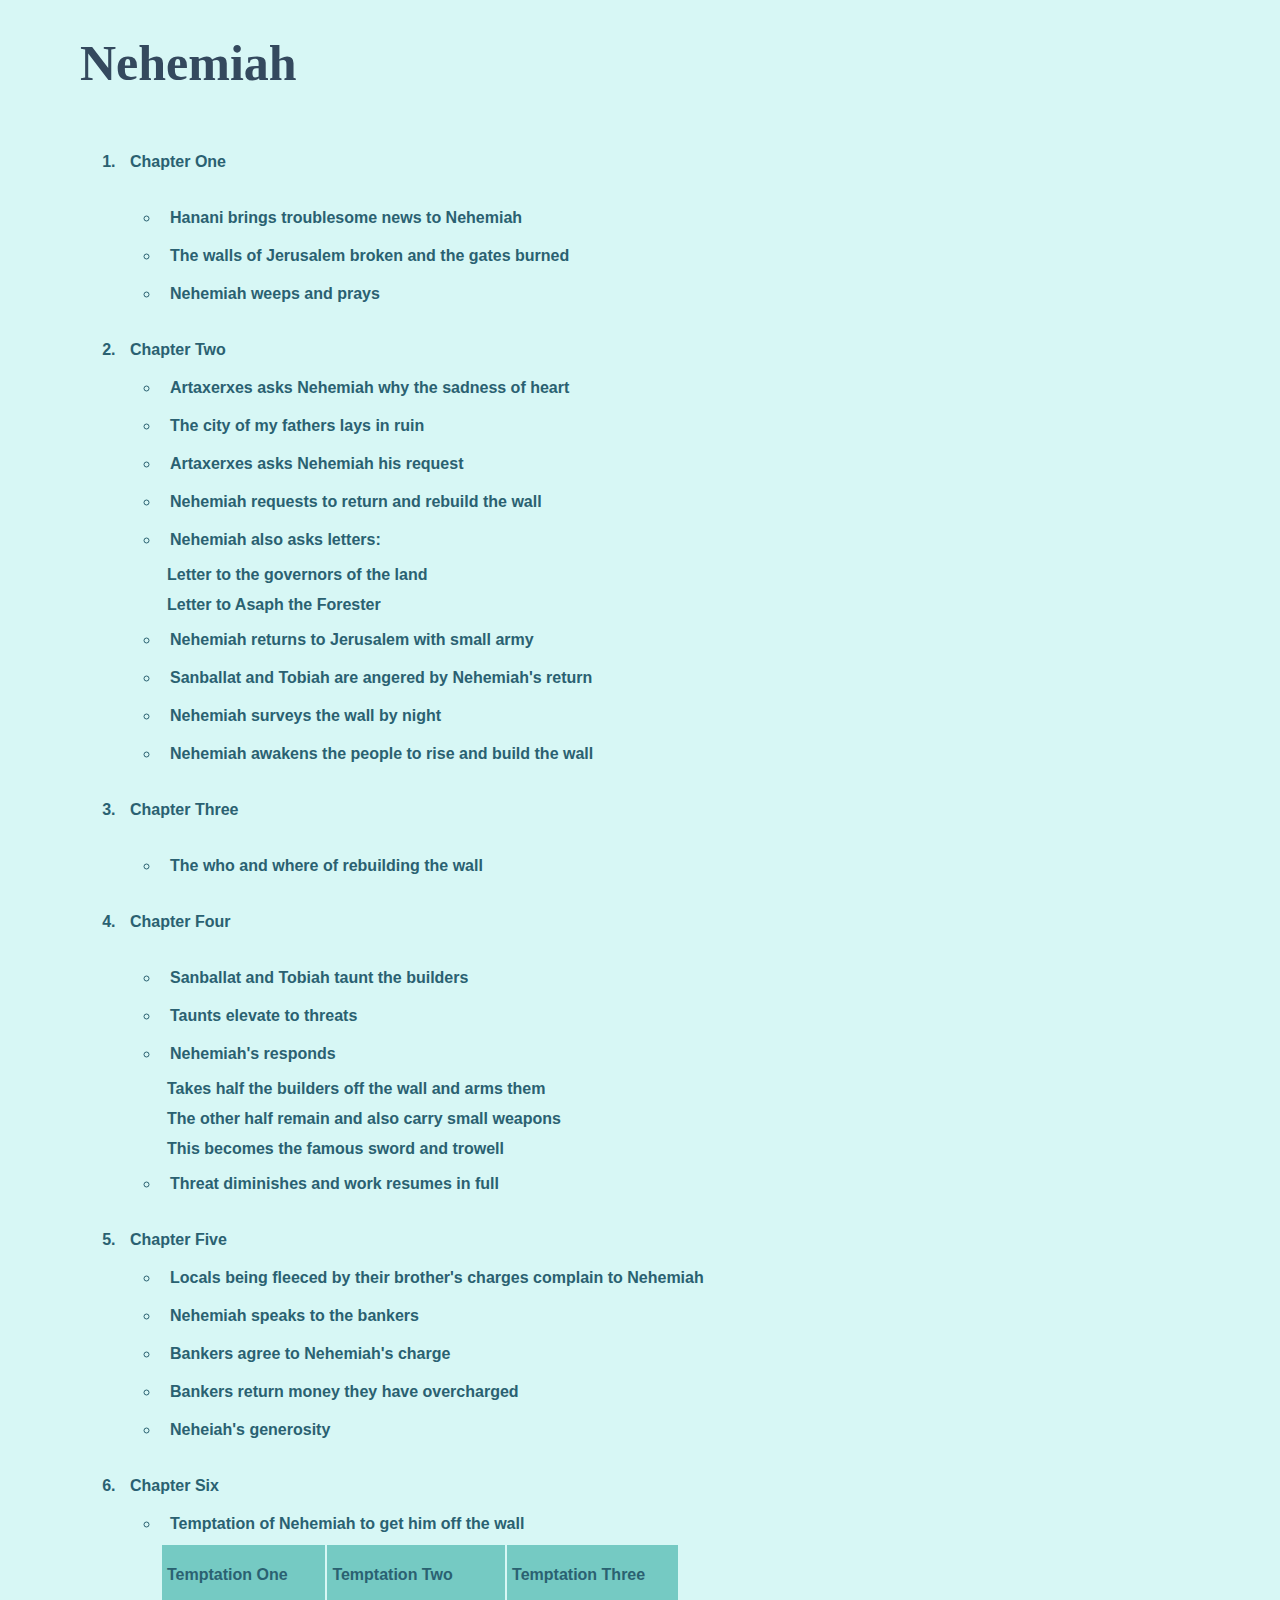
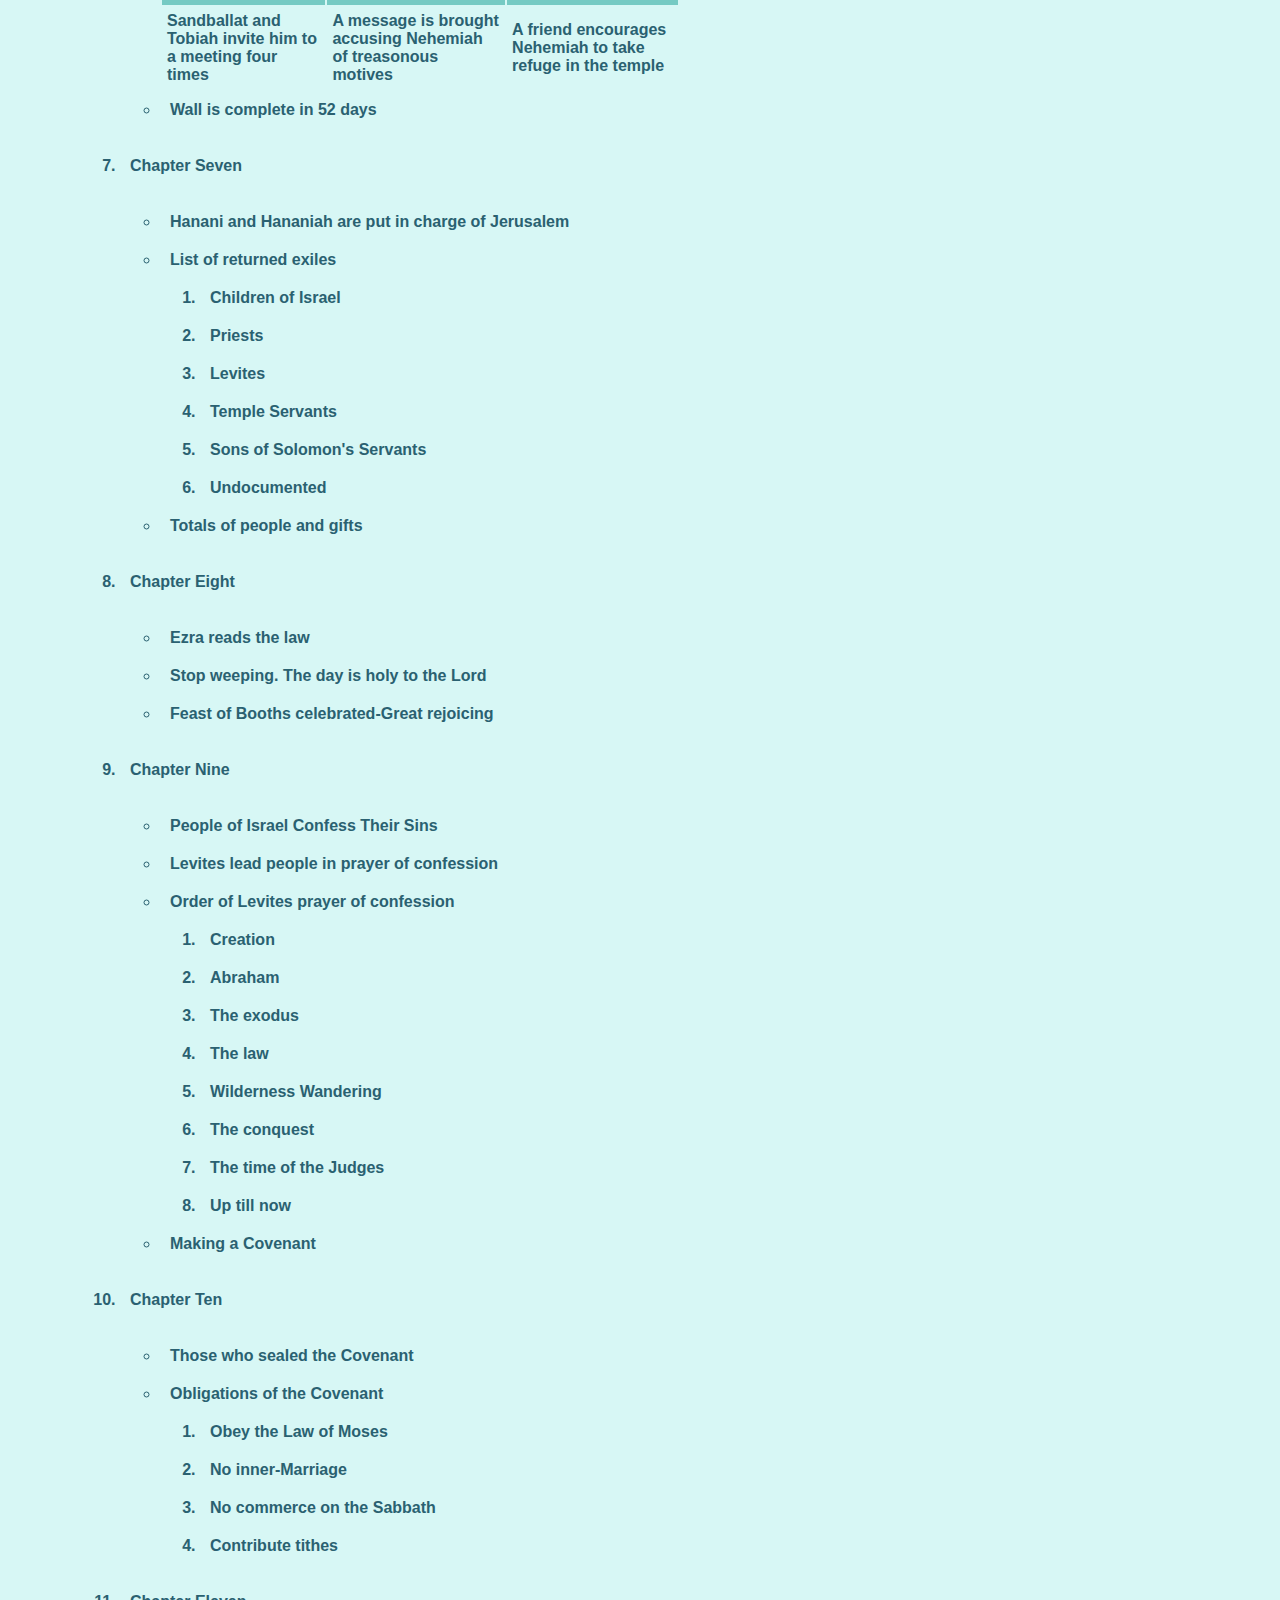
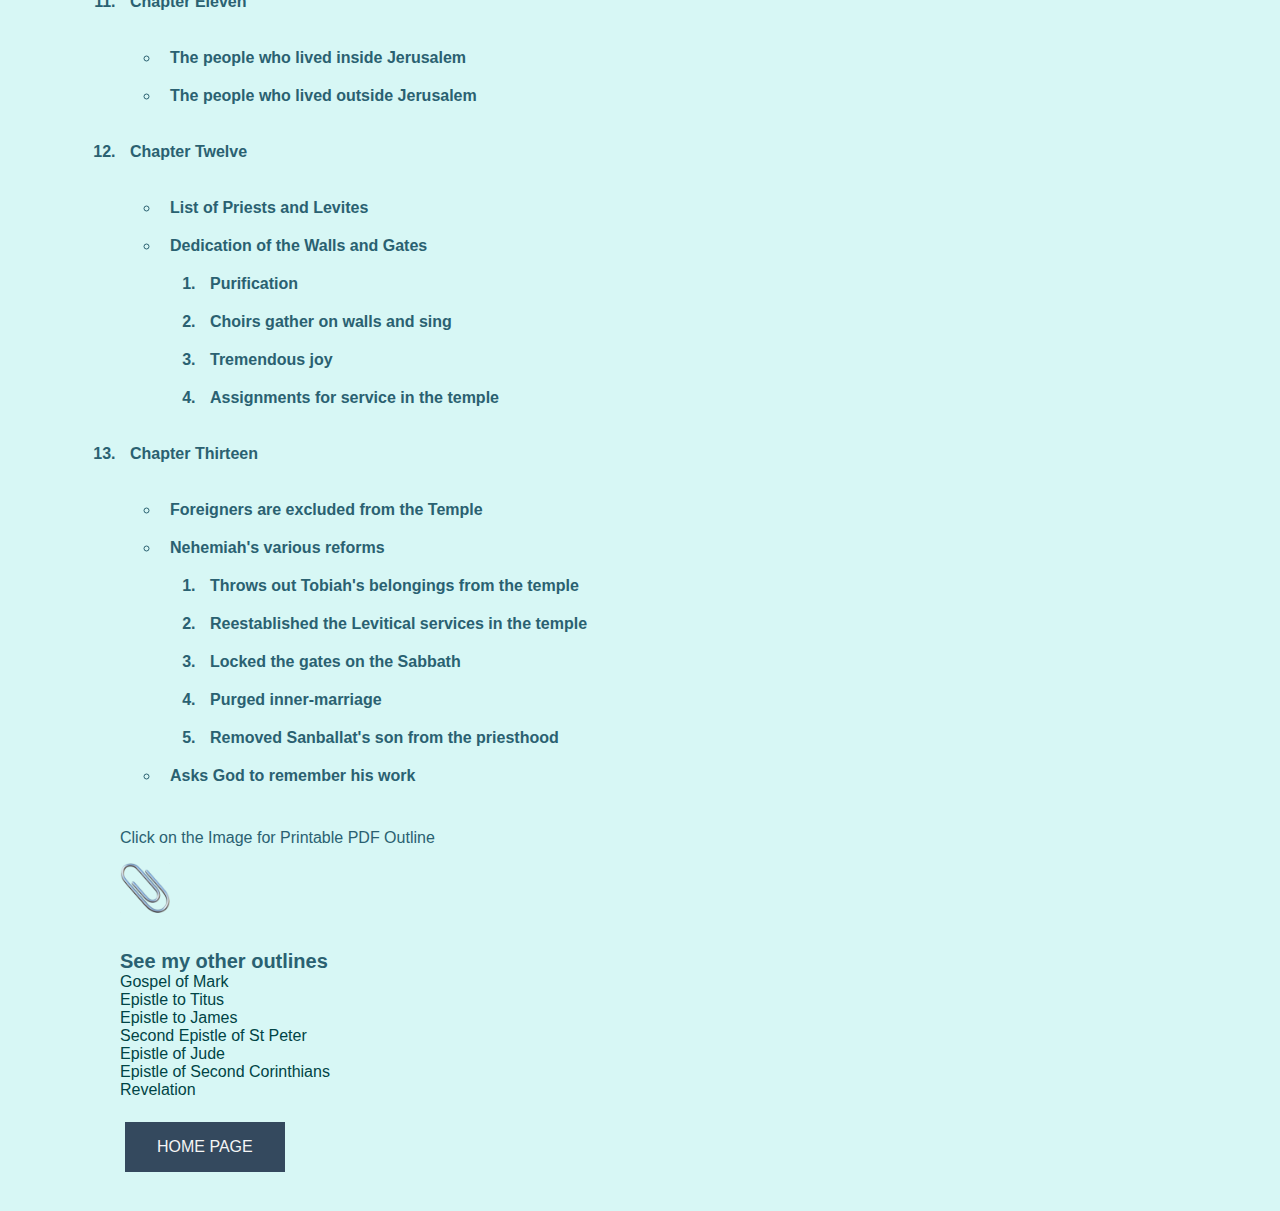
<file: nehemiah.html>
<!DOCTYPE html>
<html lang="en" dir="ltr">
  <head>
    <link rel="stylesheet" href="css/styles.css">
    <meta charset="utf-8">
    <title>Nehemiah</title>
  </head>
  <body>
    <h1>Nehemiah</h1>
    <ol>
      <br>
      <li>Chapter One</li>
      <br>
      <ul>
        <li>Hanani brings troublesome news to Nehemiah</li>
        <li>The walls of Jerusalem broken and the gates burned</li>
        <li>Nehemiah weeps and prays</li>
      </ul>
      <br>
      <li>Chapter Two</li>
      <ul>
        <li>Artaxerxes asks Nehemiah why the sadness of heart</li>
        <li>The city of my fathers lays in ruin</li>
        <li>Artaxerxes asks Nehemiah his request</li>
        <li>Nehemiah requests to return and rebuild the wall</li>
        <li>Nehemiah also asks letters:</li>
        <table>
          <tr>
            <td>Letter to the governors of the land</td>
          </tr>
          <tr>
            <td>Letter to Asaph the Forester</td>
          </tr>
        </table>
        <li>Nehemiah returns to Jerusalem with small army</li>
        <li>Sanballat and Tobiah are angered by Nehemiah's return</li>
        <li>Nehemiah surveys the wall by night</li>
        <li>Nehemiah awakens the people to rise and build the wall</li>
        </ul>
        <br>
        <li>Chapter Three</li>
        <br>
        <ul>
          <li>The who and where of rebuilding the wall</li>
        </ul>
        <br>
        <li>Chapter Four</li>
        <br>
        <ul>
          <li>Sanballat and Tobiah taunt the builders</li>
          <li>Taunts elevate to threats</li>
          <li>Nehemiah's responds</li>
          <table>
            <tr>
              <td>Takes half the builders off the wall and arms them</td>

            </tr>
            <tr>
              <td>The other half remain and also carry small weapons</td>
            </tr>
            <tr>
              <td>This becomes the famous sword and trowell</td>
            </tr>
          </table>
          <li>Threat diminishes and work resumes in full</li>
        </ul>
        <br>
        <li>Chapter Five</li>
        <ul>
          <li>Locals being fleeced by their brother's charges complain to Nehemiah</li>
          <li>Nehemiah speaks to the bankers</li>
          <li>Bankers agree to Nehemiah's charge</li>
          <li>Bankers return money they have overcharged</li>
          <li>Neheiah's generosity</li>
        </ul>
        <br>
        <li>Chapter Six</li>
        <ul>
          <li>Temptation of Nehemiah to get him off the wall</li>
          <table>
            <th>Temptation One</th>
            <th>Temptation Two</th>
            <th>Temptation Three</th>
            <tr>
              <td>Sandballat and Tobiah invite him to a meeting four times</td>
              <td>A message is brought accusing Nehemiah of treasonous motives</td>
              <td>A friend encourages Nehemiah to take refuge in the temple</td>
            </tr>
          </table>
          <li>Wall is complete in 52 days</li>
          </ul>
          <br>
          <li>Chapter Seven</li>
          <br>
          <ul>
            <li>Hanani and Hananiah are put in charge of Jerusalem</li>
            <li>List of returned exiles</li>
            <ol>
              <li>Children of Israel</li>
              <li>Priests</li>
              <li>Levites</li>
              <li>Temple Servants</li>
              <li>Sons of Solomon's Servants</li>
              <li>Undocumented</li>
            </ol>
            <li>Totals of people and gifts</li>
          </ul>
          <br>
          <li>Chapter Eight</li>
          <br>
            <ul>
              <li>Ezra reads the law</li>
              <li>Stop weeping. The day is holy to the Lord</li>
              <li>Feast of Booths celebrated-Great rejoicing</li>
            </ul>
            <br>
          <li>Chapter Nine</li>
          <br>
          <ul>
            <li>People of Israel Confess Their Sins</li>
            <li>Levites lead people in prayer of confession</li>
            <li>Order of Levites prayer of confession</li>
            <ol>
              <li>Creation</li>
              <li>Abraham</li>
              <li>The exodus</li>
              <li>The law</li>
              <li>Wilderness Wandering</li>
              <li>The conquest</li>
              <li>The time of the Judges</li>
              <li>Up till now</li>
            </ol>
            <li>Making a Covenant</li>
          </ul>
          <br>
          <li>Chapter Ten</li>
          <br>
          <ul>
            <li>Those who sealed the Covenant</li>
            <li>Obligations of the Covenant</li>
            <ol>
              <li>Obey the Law of Moses</li>
              <li>No inner-Marriage</li>
              <li>No commerce on the Sabbath</li>
              <li>Contribute tithes</li>
            </ol>
          </ul>
          <br>
          <li>Chapter Eleven</li>
          <br>
          <ul>
            <li>The people who lived inside Jerusalem</li>
            <li>The people who lived outside Jerusalem</li>
          </ul>
          <br>
          <li>Chapter Twelve</li>
          <br>
          <ul>
            <li>List of Priests and Levites</li>
            <li>Dedication of the Walls and Gates</li>
            <ol>
              <li>Purification</li>
              <li>Choirs gather on walls and sing</li>
              <li>Tremendous joy</li>
              <li>Assignments for service in the temple</li>
            </ol>
          </ul>
          <br>
          <li>Chapter Thirteen</li>
          <br>
          <ul>
            <li>Foreigners are excluded from the Temple</li>
            <li>Nehemiah's various reforms</li>
            <ol>
              <li>Throws out Tobiah's belongings from the temple</li>
              <li>Reestablished the Levitical services in the temple</li>
              <li>Locked the gates on the Sabbath</li>
              <li>Purged inner-marriage</li>
              <li>Removed Sanballat's son from the priesthood</li>
            </ol>
            <li>Asks God to remember his work</li>
          </ul>
          <br>
          <p>Click on the Image for Printable PDF Outline</p>
          <a href="Nehemiah - Google Docs.pdf">
            <img id="image1" src=" images-main/paperclip_1f4ce.png" alt="paperclip img"></a>



        <h5 class="outline-heading">See my other outlines</h5>

        <a href="mark.html">Gospel of Mark</a><br>
        <a href="titus.html">Epistle to Titus</a><br>
        <a href="james.html">Epistle to James</a><br>
        <a href="2Peter.html">Second Epistle of St Peter</a><br>
        <a href="jude.html">Epistle of Jude</a><br>
        <a href="2corinthians.html">Epistle of Second Corinthians</a><br>
          <a href="revelation.html">Revelation</a><br>
            <br>
            <form action="index.html">
                  <button type="submit">HOME PAGE</button>
            </form><br>








    </ol>
  </body>
</html>
</file>
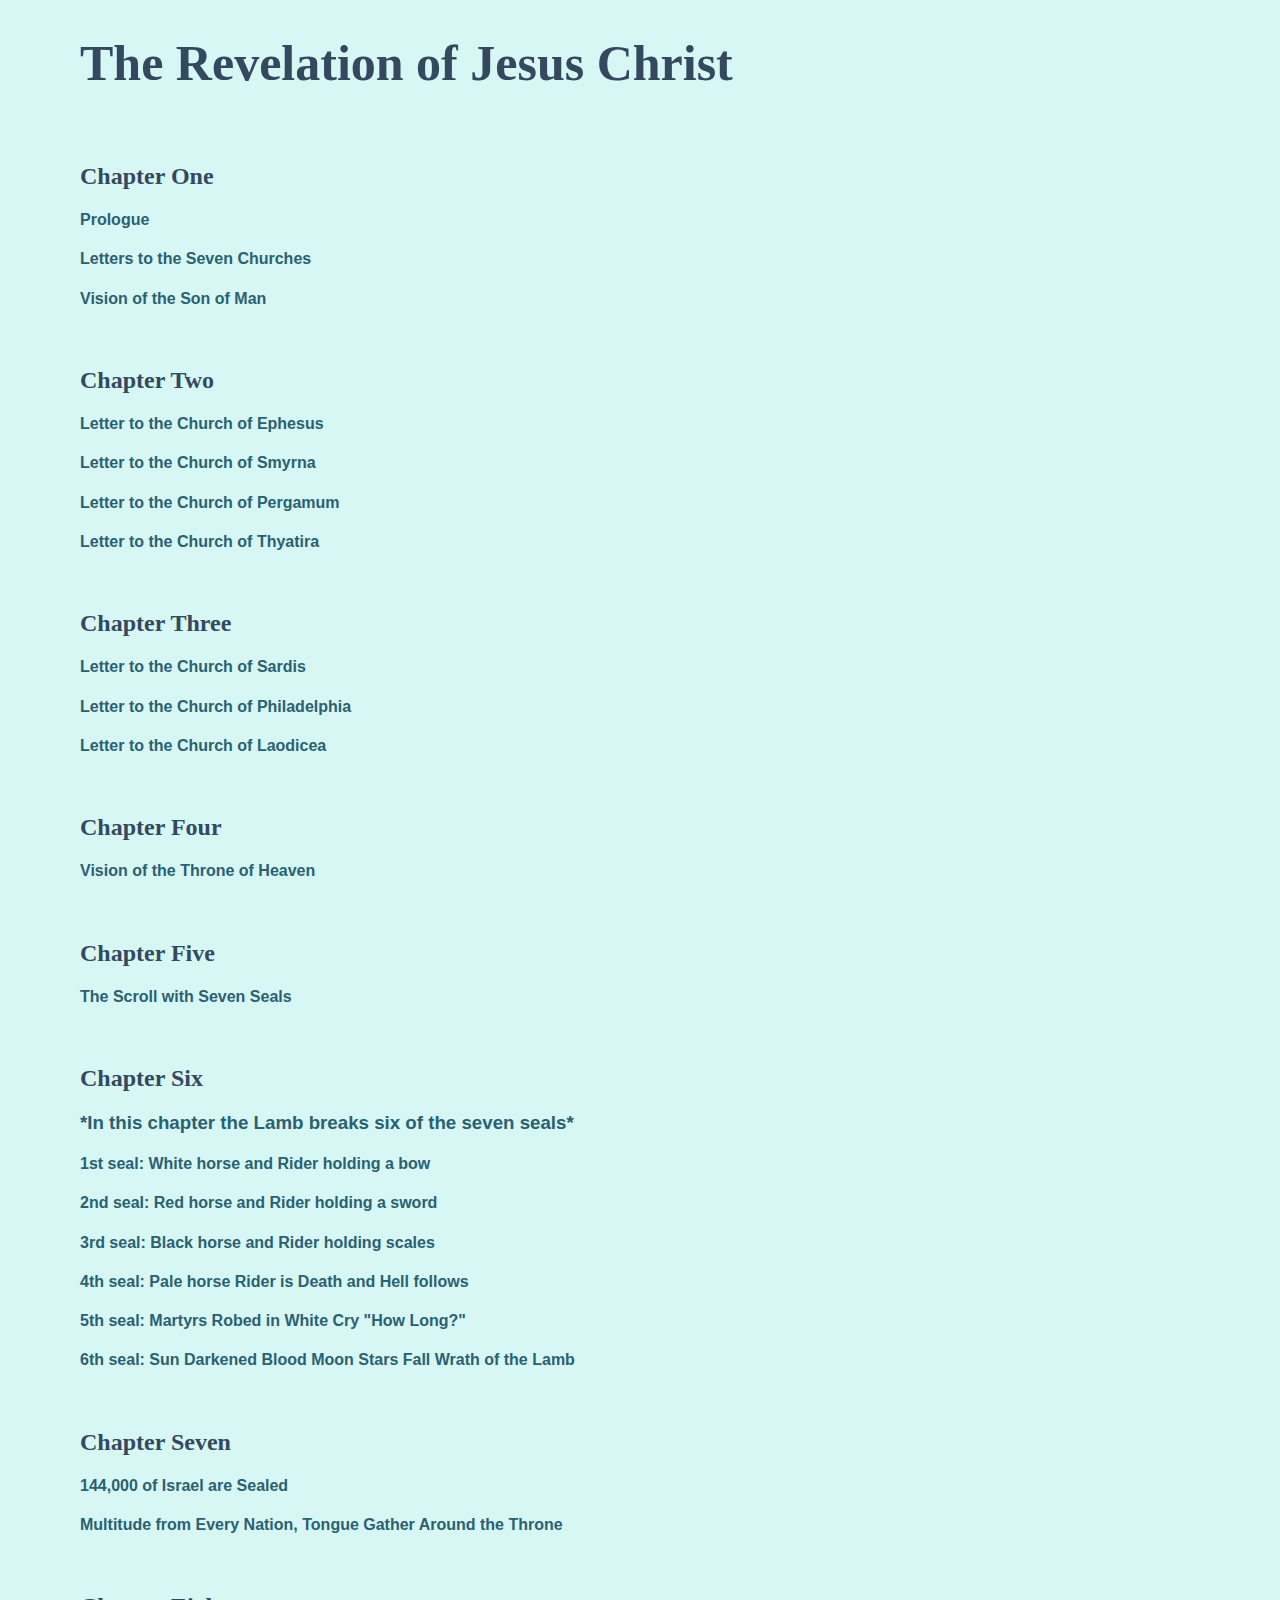
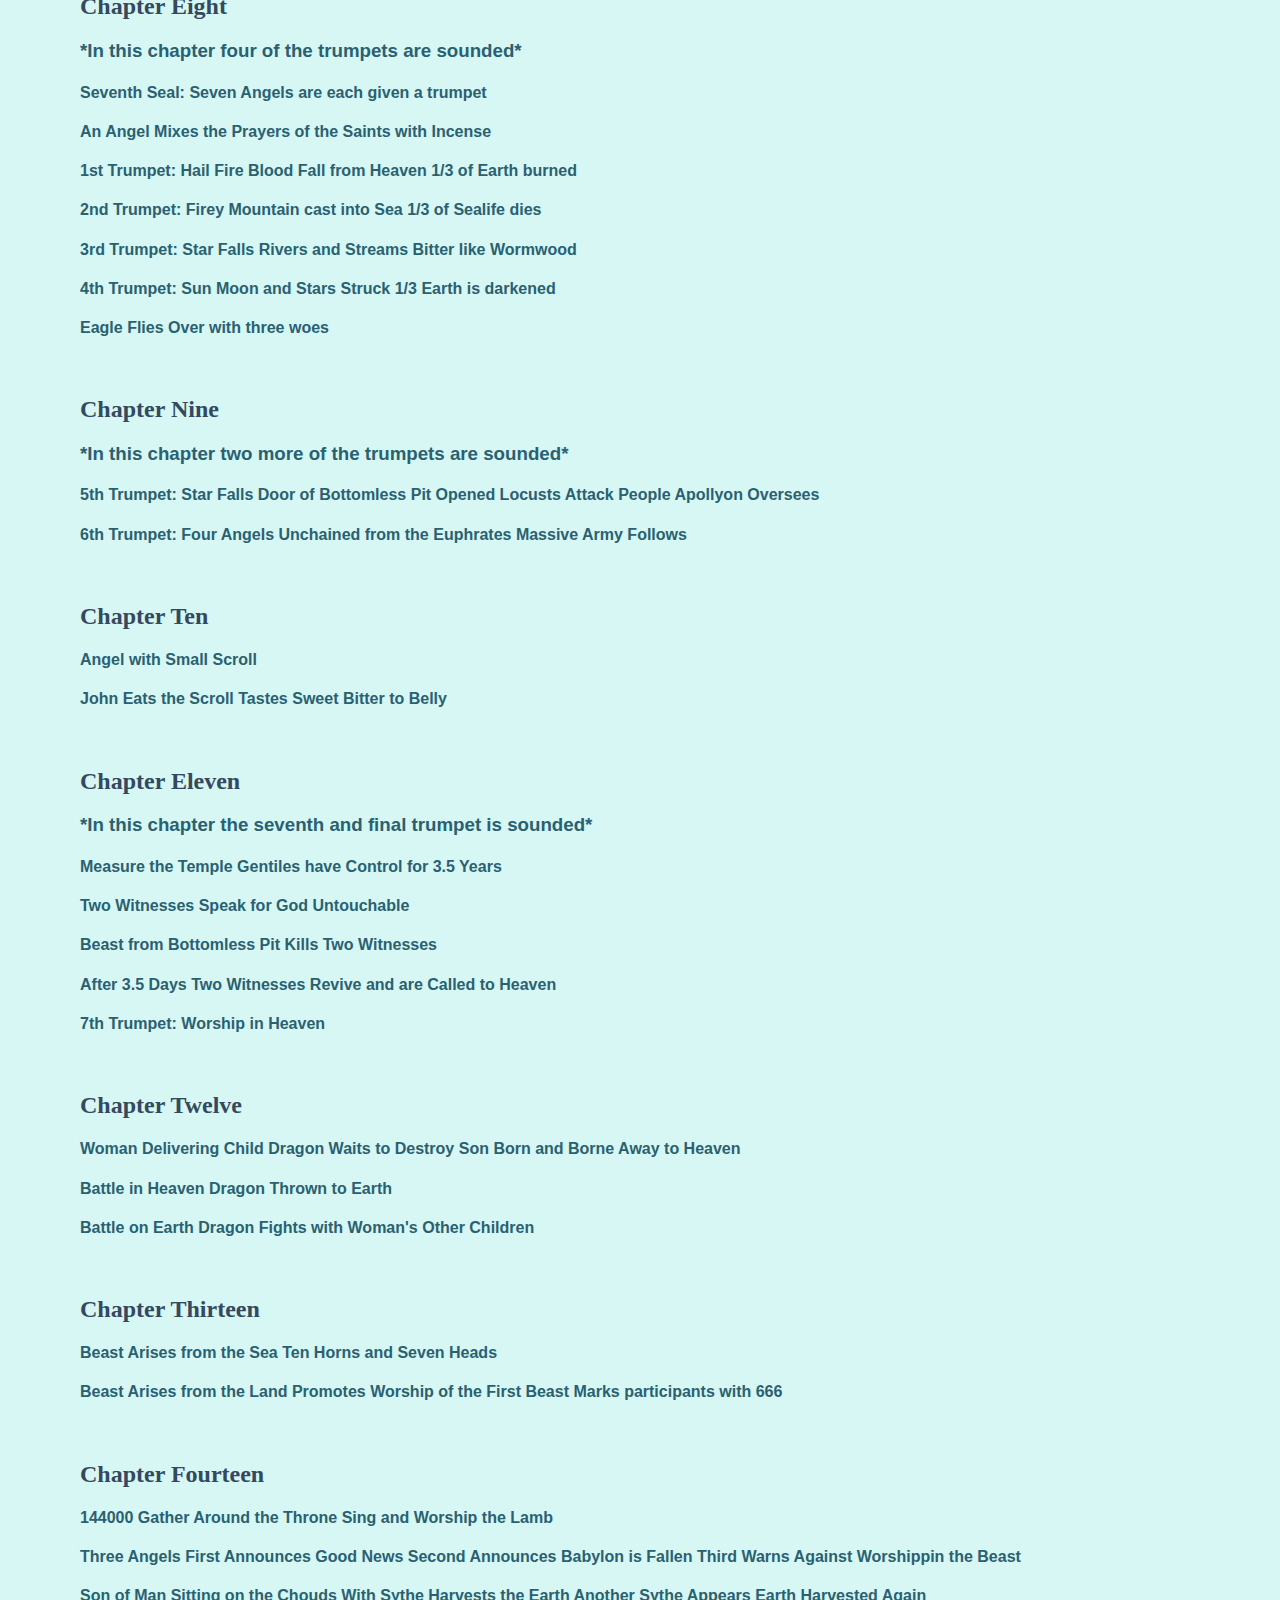
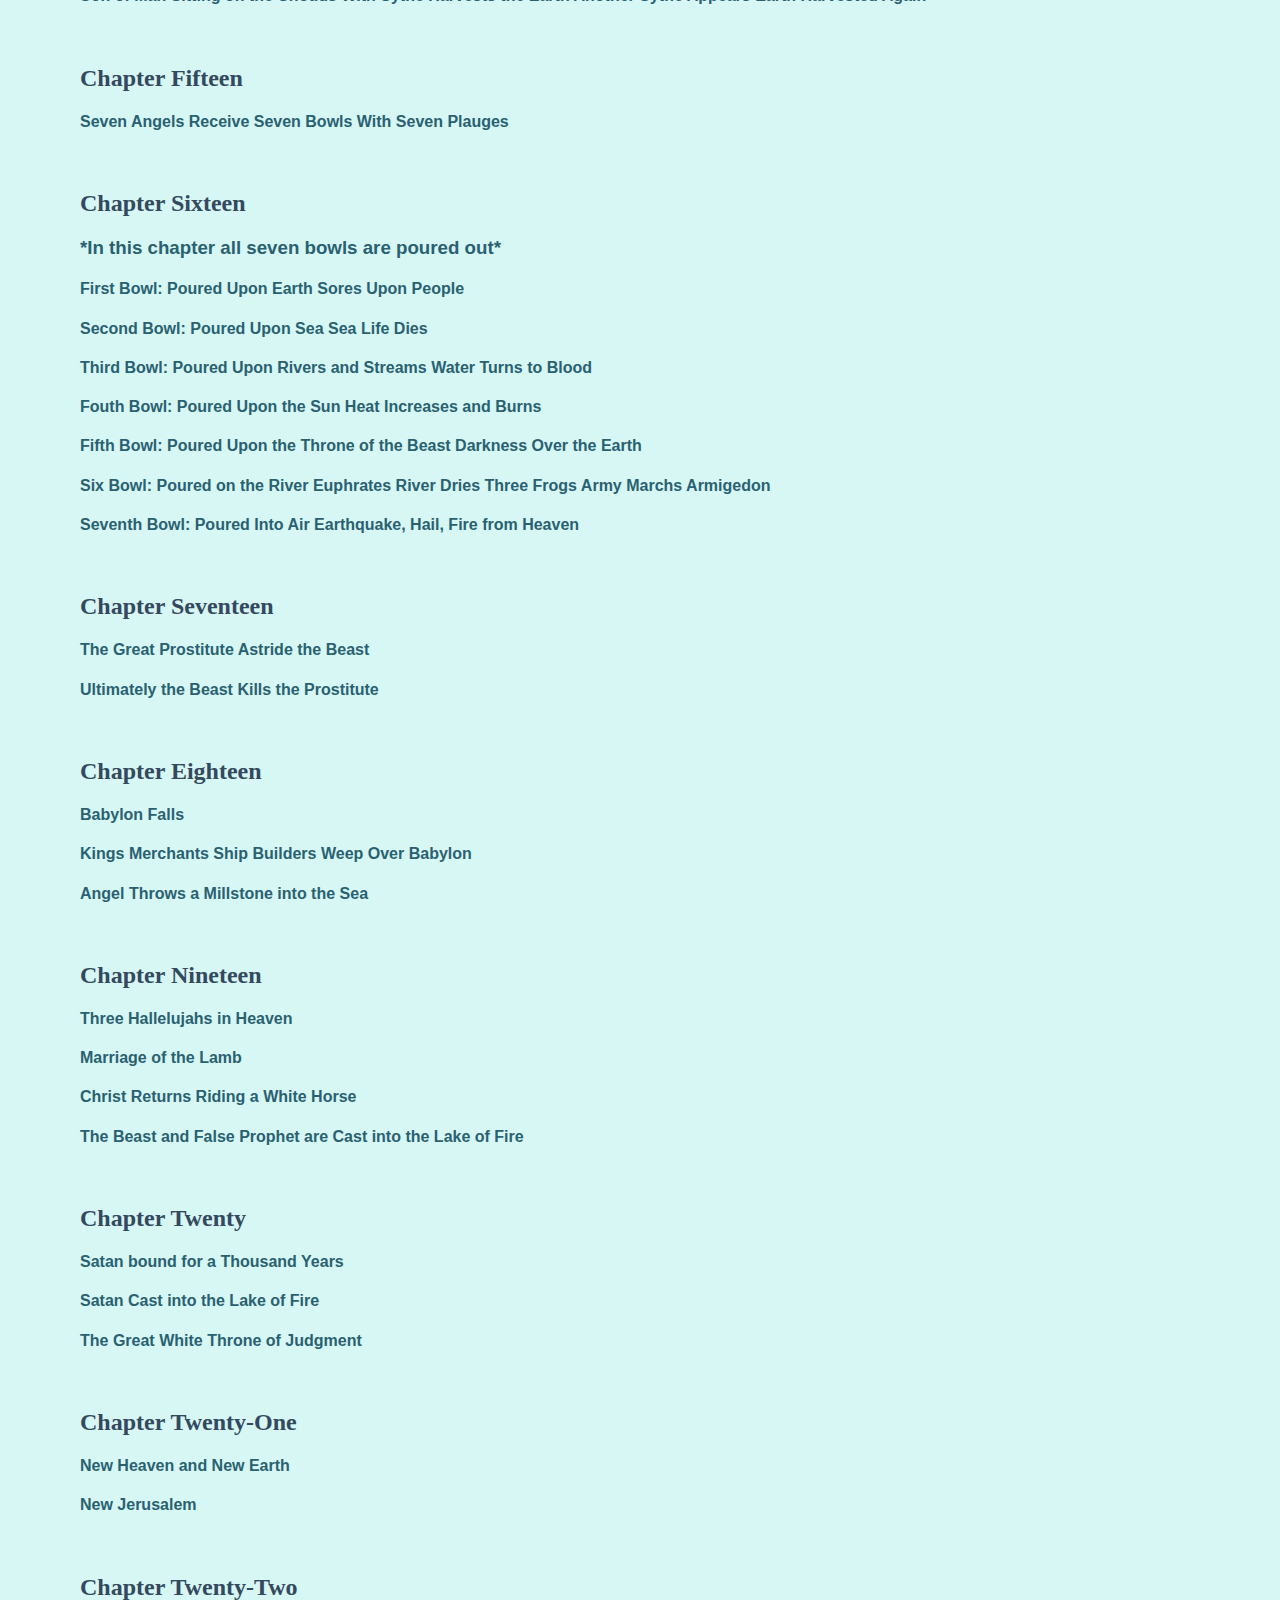
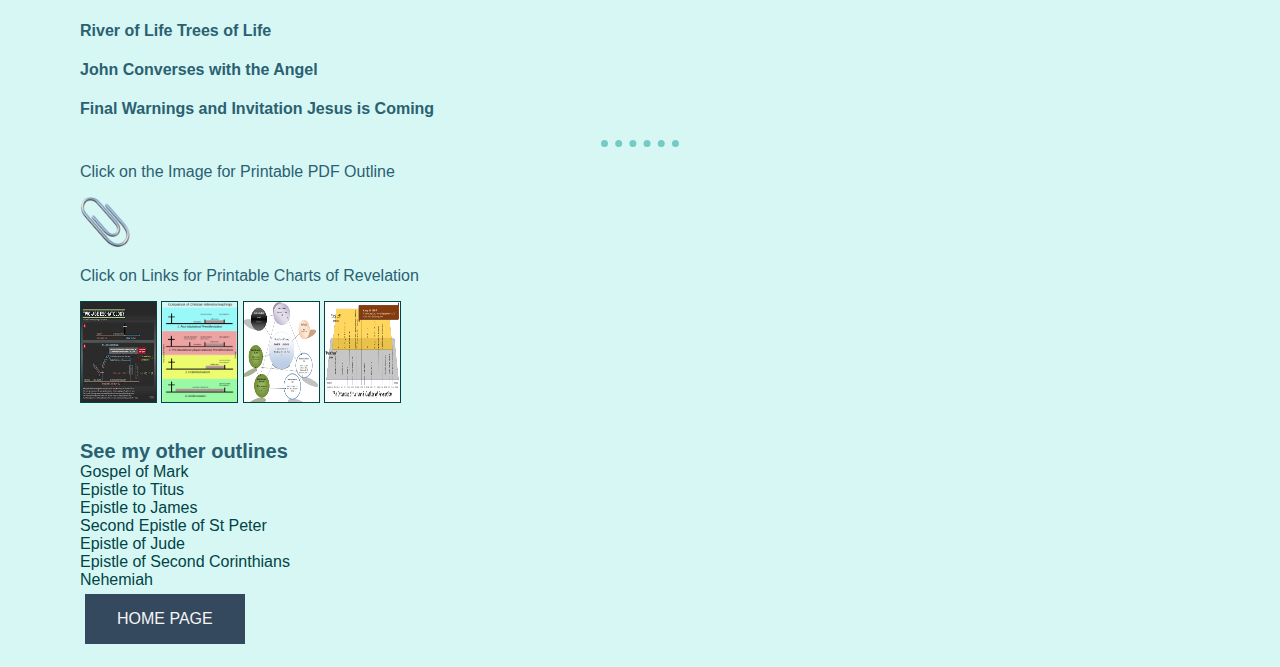
<file: revelation.html>
<!DOCTYPE html>
<html lang="en" dir="ltr">
  <head>
    <meta charset="utf-8">
      <link rel="stylesheet" href="css/styles.css">
    <title>Revelation</title>
  </head>
  <body>

      <h1>The Revelation of Jesus Christ</h1>

      <br>
      <h2>Chapter One</h2>
      <h4>Prologue</h4>
      <h4>Letters to the Seven Churches</h4>
      <h4>Vision of the Son of Man</h4>
        <br>
      <h2>Chapter Two</h2>
      <h4>Letter to the Church of Ephesus</h4>
      <h4>Letter to the Church of Smyrna</h4>
      <h4>Letter to the Church of Pergamum</h4>
      <h4>Letter to the Church of Thyatira</h4>
        <br>
      <h2>Chapter Three</h2>
      <h4>Letter to the Church of Sardis</h4>
      <h4>Letter to the Church of Philadelphia</h4>
      <h4>Letter to the Church of Laodicea</h4>
        <br>
      <h2>Chapter Four</h2>
      <h4>Vision of the Throne of Heaven</h4>
        <br>
      <h2>Chapter Five</h2>
      <h4>The Scroll with Seven Seals</h4>
        <br>
      <h2>Chapter Six</h2>
      <h3>*In this chapter the Lamb breaks six of the seven seals*</h3>
      <h4>1st seal: White horse and Rider holding a bow</h4>
      <h4>2nd seal: Red horse and Rider holding a sword</h4>
      <h4>3rd seal: Black horse and Rider holding scales</h4>
      <h4>4th seal: Pale horse Rider is Death and Hell follows</h4>
      <h4>5th seal: Martyrs Robed in White Cry "How Long?"</h4>
      <h4>6th seal: Sun Darkened Blood Moon Stars Fall Wrath of the Lamb</h4>
        <br>
      <h2>Chapter Seven</h2>
      <h4>144,000 of Israel are Sealed</h4>
      <h4>Multitude from Every Nation, Tongue Gather Around the Throne</h4>
        <br>
      <h2>Chapter Eight</h2>
      <h3>*In this chapter four of the trumpets are sounded*</h3>
      <h4>Seventh Seal: Seven Angels are each given a trumpet</h4>
      <h4>An Angel Mixes the Prayers of the Saints with Incense</h4>
      <h4>1st Trumpet: Hail Fire Blood Fall from Heaven  1/3 of Earth burned</h4>
      <h4>2nd Trumpet: Firey Mountain cast into Sea  1/3 of Sealife dies</h4>
      <h4>3rd Trumpet: Star Falls  Rivers and Streams Bitter like Wormwood</h4>
      <h4>4th Trumpet: Sun Moon and Stars Struck  1/3 Earth is darkened</h4>
      <h4>Eagle Flies Over with three woes</h4>
        <br>
      <h2>Chapter Nine</h2>
      <h3>*In this chapter two more of the trumpets are sounded*</h3>
      <h4>5th Trumpet: Star Falls Door of Bottomless Pit Opened Locusts Attack People  Apollyon Oversees</h4>
      <h4>6th Trumpet: Four Angels Unchained from the Euphrates  Massive Army Follows</h4>
        <br>
      <h2>Chapter Ten</h2>
      <h4>Angel with Small Scroll</h4>
      <h4>John Eats the Scroll  Tastes Sweet  Bitter to Belly</h4>
        <br>
      <h2>Chapter Eleven</h2>
      <h3>*In this chapter the seventh and final trumpet is sounded*</h3>
      <h4>Measure the Temple  Gentiles have Control for 3.5 Years</h4>
      <h4>Two Witnesses Speak for God  Untouchable</h4>
      <h4>Beast from Bottomless Pit Kills Two Witnesses</h4>
      <h4>After 3.5 Days Two Witnesses Revive and are Called to Heaven</h4>
      <h4>7th Trumpet: Worship in Heaven</h4>
        <br>
      <h2>Chapter Twelve</h2>
      <h4>Woman Delivering Child  Dragon Waits to Destroy  Son Born and Borne Away to Heaven</h4>
      <h4>Battle in Heaven  Dragon Thrown to Earth</h4>
      <h4>Battle on Earth  Dragon Fights with Woman's Other Children</h4>
        <br>
      <h2>Chapter Thirteen</h2>
      <h4>Beast Arises from the Sea  Ten Horns and Seven Heads</h4>
      <h4>Beast Arises from the Land  Promotes Worship of the First Beast  Marks participants with 666</h4>
        <br>
      <h2>Chapter Fourteen</h2>
      <h4>144000 Gather Around the Throne  Sing and Worship the Lamb</h4>
      <h4>Three Angels  First Announces Good News  Second Announces Babylon is Fallen  Third Warns Against Worshippin the Beast</h4>
      <h4>Son of Man Sitting on the Chouds With Sythe  Harvests the Earth  Another Sythe Appears  Earth Harvested Again</h4>
        <br>
      <h2>Chapter Fifteen</h2>
      <h4>Seven Angels Receive Seven Bowls With Seven Plauges</h4>
        <br>
      <h2>Chapter Sixteen</h2>
      <h3>*In this chapter all seven bowls are poured out*</h3>
      <h4>First Bowl: Poured Upon Earth  Sores Upon People</h4>
      <h4>Second Bowl: Poured Upon Sea  Sea Life Dies</h4>
      <h4>Third Bowl: Poured Upon Rivers and Streams  Water Turns to Blood</h4>
      <h4>Fouth Bowl: Poured Upon the Sun  Heat Increases and Burns</h4>
      <h4>Fifth Bowl: Poured Upon the Throne of the Beast  Darkness Over the Earth</h4>
      <h4>Six Bowl: Poured on the River Euphrates  River Dries  Three Frogs  Army Marchs Armigedon</h4>
      <h4>Seventh Bowl: Poured Into Air  Earthquake, Hail, Fire from Heaven</h4>
        <br>
      <h2>Chapter Seventeen</h2>
      <h4>The Great Prostitute Astride the Beast</h4>
      <h4>Ultimately the Beast Kills the Prostitute</h4>
        <br>
      <h2>Chapter Eighteen</h2>
      <h4>Babylon Falls</h4>
      <h4>Kings Merchants Ship Builders Weep Over Babylon</h4>
      <h4>Angel Throws a Millstone into the Sea</h4>
        <br>
      <h2>Chapter Nineteen</h2>
      <h4>Three Hallelujahs in Heaven</h4>
      <h4>Marriage of the Lamb</h4>
      <h4>Christ Returns Riding a White Horse</h4>
      <h4>The Beast and False Prophet are Cast into the Lake of Fire</h4>
        <br>
      <h2>Chapter Twenty</h2>
      <h4>Satan bound for a Thousand Years</h4>
      <h4>Satan Cast into the Lake of Fire</h4>
      <h4>The Great White Throne of Judgment</h4>
        <br>
      <h2>Chapter Twenty-One</h2>
      <h4>New Heaven and New Earth</h4>
      <h4>New Jerusalem</h4>
        <br>
      <h2>Chapter Twenty-Two</h2>
      <h4>River of Life  Trees of Life</h4>
      <h4>John Converses with the Angel</h4>
      <h4>Final Warnings and Invitation  Jesus is Coming</h4>
      <hr>

      <p>Click on the Image for Printable PDF Outline</p>
      <a href="Revelation - Google Docs.pdf">
        <img id="image1" src=" images-main/paperclip_1f4ce.png" alt="paperclip img"></a>

      <p>Click on Links for Printable Charts of Revelation</p>
      <a href="images-revelation/two-age-eschatology-color.pdf">
        <img class="charts" src="images-revelation/Two-Age-Eschatology.jpg"width="100" height="100" alt="2Age Chart">
      </a>
      <a href="images-revelation/800px-Millennial_views.svg-converted.pdf">
        <img class="charts" src="images-revelation/800px-Millennial_views.svg.png"width="100"height="100" alt="Millennial_views">
      </a>
      <a href="images-revelation/Converted.pdf">
        <img class="charts" src="images-revelation/Parousia_Concurrent.jpg"width="100"height="100" alt="Parousia_Concurrent">
      </a>
    <a href="images-revelation/Revelation-Structure-converted.pdf">
    <img class="charts" src="images-revelation/Revelation-Structure.png" alt="Revelation Structure img">
    </a>

    <h5 class="outline-heading">See my other outlines</h5>

    <a href="mark.html">Gospel of Mark</a><br>
    <a href="titus.html">Epistle to Titus</a><br>
    <a href="james.html">Epistle to James</a><br>
    <a href="2Peter.html">Second Epistle of St Peter</a><br>
    <a href="jude.html">Epistle of Jude</a><br>
    <a href="2corinthians.html">Epistle of Second Corinthians</a><br>
    <a href="nehemiah.html">Nehemiah</a><br>
        <form action="index.html">
              <button type="submit">HOME PAGE</button>
        </form><br>

  </body>
</html>
</file>
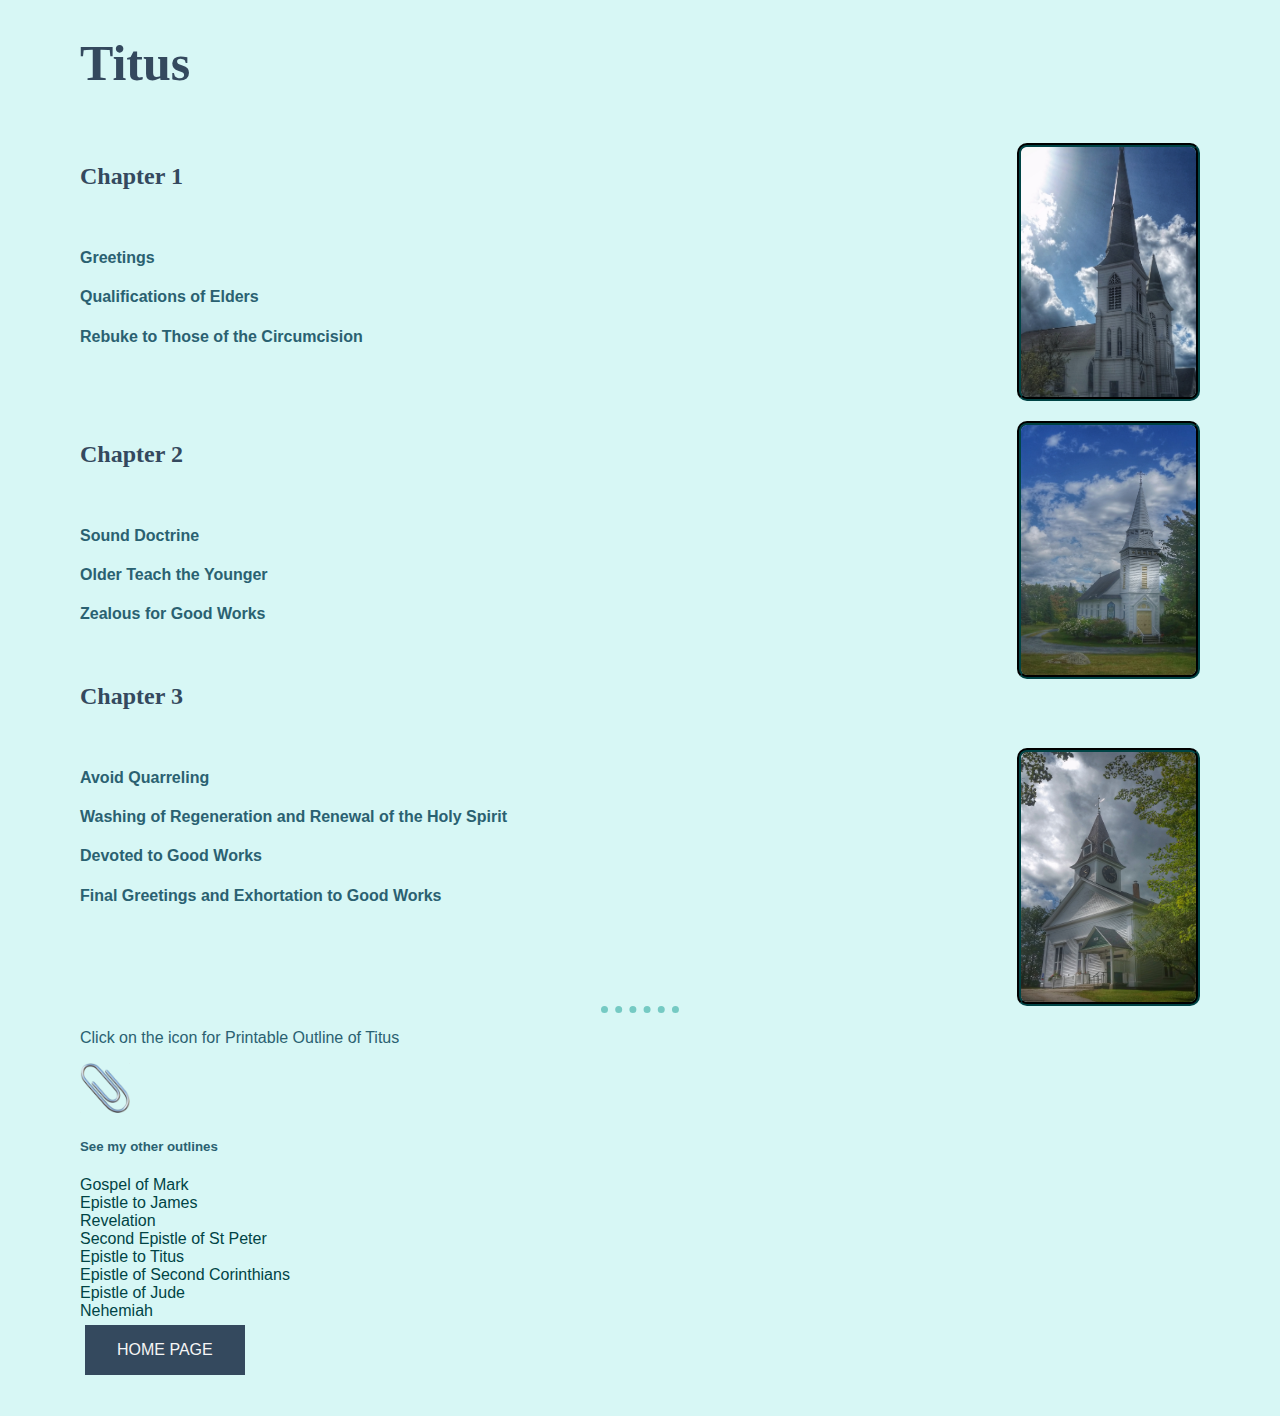
<file: titus.html>
<!DOCTYPE html>
<html lang="en" dir="ltr">
  <head>
    <meta charset="utf-8">
      <link rel="stylesheet" href="css/styles.css">
    <title>Titus</title>
  </head>
  <body>

      <h1>Titus</h1>

      <br>
      <a href="images-titus/20190830_140129-01.jpeg">
      <img class="titusImages" src="images-titus/20190830_140129-01.jpeg" alt="Church Building"></a>
      <h2>Chapter 1</h2>
      <br>
      <h4>Greetings</h4>
      <h4>Qualifications of Elders</h4>
      <h4>Rebuke to Those of the Circumcision</h4>
        <br><br><br>
        <a href="images-titus/20190830_133613-01.jpeg">
        <img class="titusImages" src="images-titus/20190830_133613-01.jpeg" alt="church building"></a>
      <h2>Chapter 2</h2>
      <br>
      <h4>Sound Doctrine</h4>
      <h4>Older Teach the Younger</h4>
      <h4>Zealous for Good Works</h4>
      <br>

      <h2>Chapter 3</h2>
      <br>
      <a href="images-titus/20190830_132109-01.jpeg">
      <img class="titusImages" src="images-titus/20190830_132109-01.jpeg" alt="church building"></a>
      <h4>Avoid Quarreling</h4>
      <h4>Washing of Regeneration and Renewal of the Holy Spirit</h4>
      <h4>Devoted to Good Works</h4>
      <h4>Final Greetings and Exhortation to Good Works</h4>
      <br><br><br><br>
      <hr>
<p>Click on the icon for Printable Outline of Titus</p>
      <a href="Titus - Google Docs.pdf">
        <img id="image1" src="images-main/paperclip_1f4ce.png" alt="paperclip img">
      </a>
      <h5>See my other outlines</h5>

          <a href="mark.html">Gospel of Mark</a><br>
          <a href="james.html">Epistle to James</a><br>
          <a href="revelation.html">Revelation</a><br>
          <a href="2Peter.html">Second Epistle of St Peter</a><br>
          <a href="titus.html">Epistle to Titus</a><br>
          <a href="2corinthians.html">Epistle of Second Corinthians</a><br>
          <a href="jude.html">Epistle of Jude</a><br>
          <a href="nehemiah.html">Nehemiah</a><br>
          <form action="index.html">
                <button type="submit">HOME PAGE</button>
          </form>
          <br>
          <br>
  </body>
</html>
</file>
<file: css/styles2.css>
body {
  background-color: #ffe75e;

  text-align: center;
}

h1 {
  color: #445c3c;
  font-family: 'Sacramento', cursive;
  font-size: 5.5rem;
}

h2 {
  color: #899857;
  font-family: 'Montserrat', sans-serif;
  font-size: 2rem;
}

h3 {
  font-family: 'Montserrat', sans-serif;
}
p {
  color: #527318;
  font-size: 1.5rem;
}

.top-container {
  position: relative;
padding-top: 30px;
}

.middle-container {
  position: relative;
  padding-top: 300px;
}

.bottom-container {
  position: relative;
}

.manStorm {
  width: 300px;
  height: 200px;
  position: absolute;
  top: 270px;
  left: 200px;
  border-radius: 250px 250px 250px 50px;
}

.womanStorm {
  width: 300px;
  height: 200px;
  position: absolute;
  top: 270px;
  right: 200px;
  border-radius: 250px 250px 50px 250px;
}

.brainKey {
  width: 300px;
  height: 200px;
  position: absolute;
  top: 270px;
  right: 650px;
}

.evergreenLeft {
  width: 150px;
  height: 300px;
  position: absolute;
  top: 300px;
  left: 40px;
}

.evergreenRight {
  width: 150px;
  height: 300px;
  position: absolute;
  top: 300px;
  right: 40px;
}

.lawnGrass {
  width: 400px;
  height: 250px;
  padding-right: 100px;
}

.lawnGrass2 {
  width: 400px;
  height: 250px;
  padding-left: 100px;
}

button {
    display: inline-block;
    border: none;
    padding: 1rem 2rem;
    margin: 5px;
    text-decoration: none;
    background: #445c3c;
    color: #ffe75e;
    font-family: sans-serif;
    font-size: 1rem;
    cursor: pointer;
    text-align: center;
    transition: background 250ms ease-in-out,
                transform 150ms ease;
    -webkit-appearance: none;
    -moz-appearance: none;
}

button:hover,
button:focus {
    background: #899857;
}

button:focus {
    outline: 1px solid #ffe75e;
    outline-offset: -4px;
}

button:active {
    transform: scale(0.99);
}
.buttonsLeft {
  position: relative;
  float: left;
}

.buttonsRight {
  position: relative;

  float: right;
}
</file>
<file: css/styles.css>
a:hover {
  background-color: #75cac3;
}

a {
  color: #004445;
  font-family: 'Montserrat', sans-serif;
  text-decoration: none;
  
}
body {
  background-color: #d7f7f5;
  }
body {
  margin: 0 auto;
  max-width: 70em;

}

h1 {
  font-family: 'Libre Baskerville';
  font-size: 50px;
  color: #34495e;
}
h2 {
    font-family: 'Libre Baskerville';
  color: #34495e;
}

h3, h4, h5, h6, ol, ul, table, p {
font-family: 'Montserrat', sans-serif;
color: #2a6171;
}

hr {
  border: none;
  border-top:7px dotted;
  color:#75cac3;
  background-color: #d7f7f5;
  width:7%;
}

img {
  width: 50px;
  height: 100px;
  float: right;
}

li {
  padding: 10px;
  font-weight: bold;
}

table {
  width: 50%;
}

td {
  padding: 5px;
  font-weight: bold;
}

th {
  height: 50px;
  text-align: left;
  padding: 5px;
  background-color: #75cac3;
}

tr:hover {background-color:#f5f5f5;}

button {
    display: inline-block;
    border: none;
    padding: 1rem 2rem;
    margin: 5px;
    text-decoration: none;
    background: #34495e;
    color: #f5f5f5;
    font-family: sans-serif;
    font-size: 1rem;
    cursor: pointer;
    text-align: center;
    transition: background 250ms ease-in-out,
                transform 150ms ease;
    -webkit-appearance: none;
    -moz-appearance: none;
}

button:hover,
button:focus {
    background: #2a6171;
}

button:focus {
    outline: 1px solid #f5f5f5;
    outline-offset: -4px;
}

button:active {
    transform: scale(0.99);
}

.markImages {

  width:250px;
  height: 250px;
  padding:2px;
  border:3px solid #1c87c9;
  border-radius: 250px 250px 250px 50px;
        }


.peterImages {
  width: 300px;
  height: 200px;
  border: solid 2px;
  padding: 2px;
  border-radius: 5px;
}

.titusImages {
  width: 175px;
  height: 250px;  
border: 4px groove #004445;
border-radius: 10px;

}
.charts {
  float: inherit;
  width: 75px;
  height: 100px;
  border: solid 1px;
  
}


.outlines {
  
  line-height: 2;
}
.outline-heading {
  font-size: 20px;
  margin-bottom: 0;
}

#image1 {
  width: 50px;
  height: 50px;
  float: inherit;
  }
</file>
